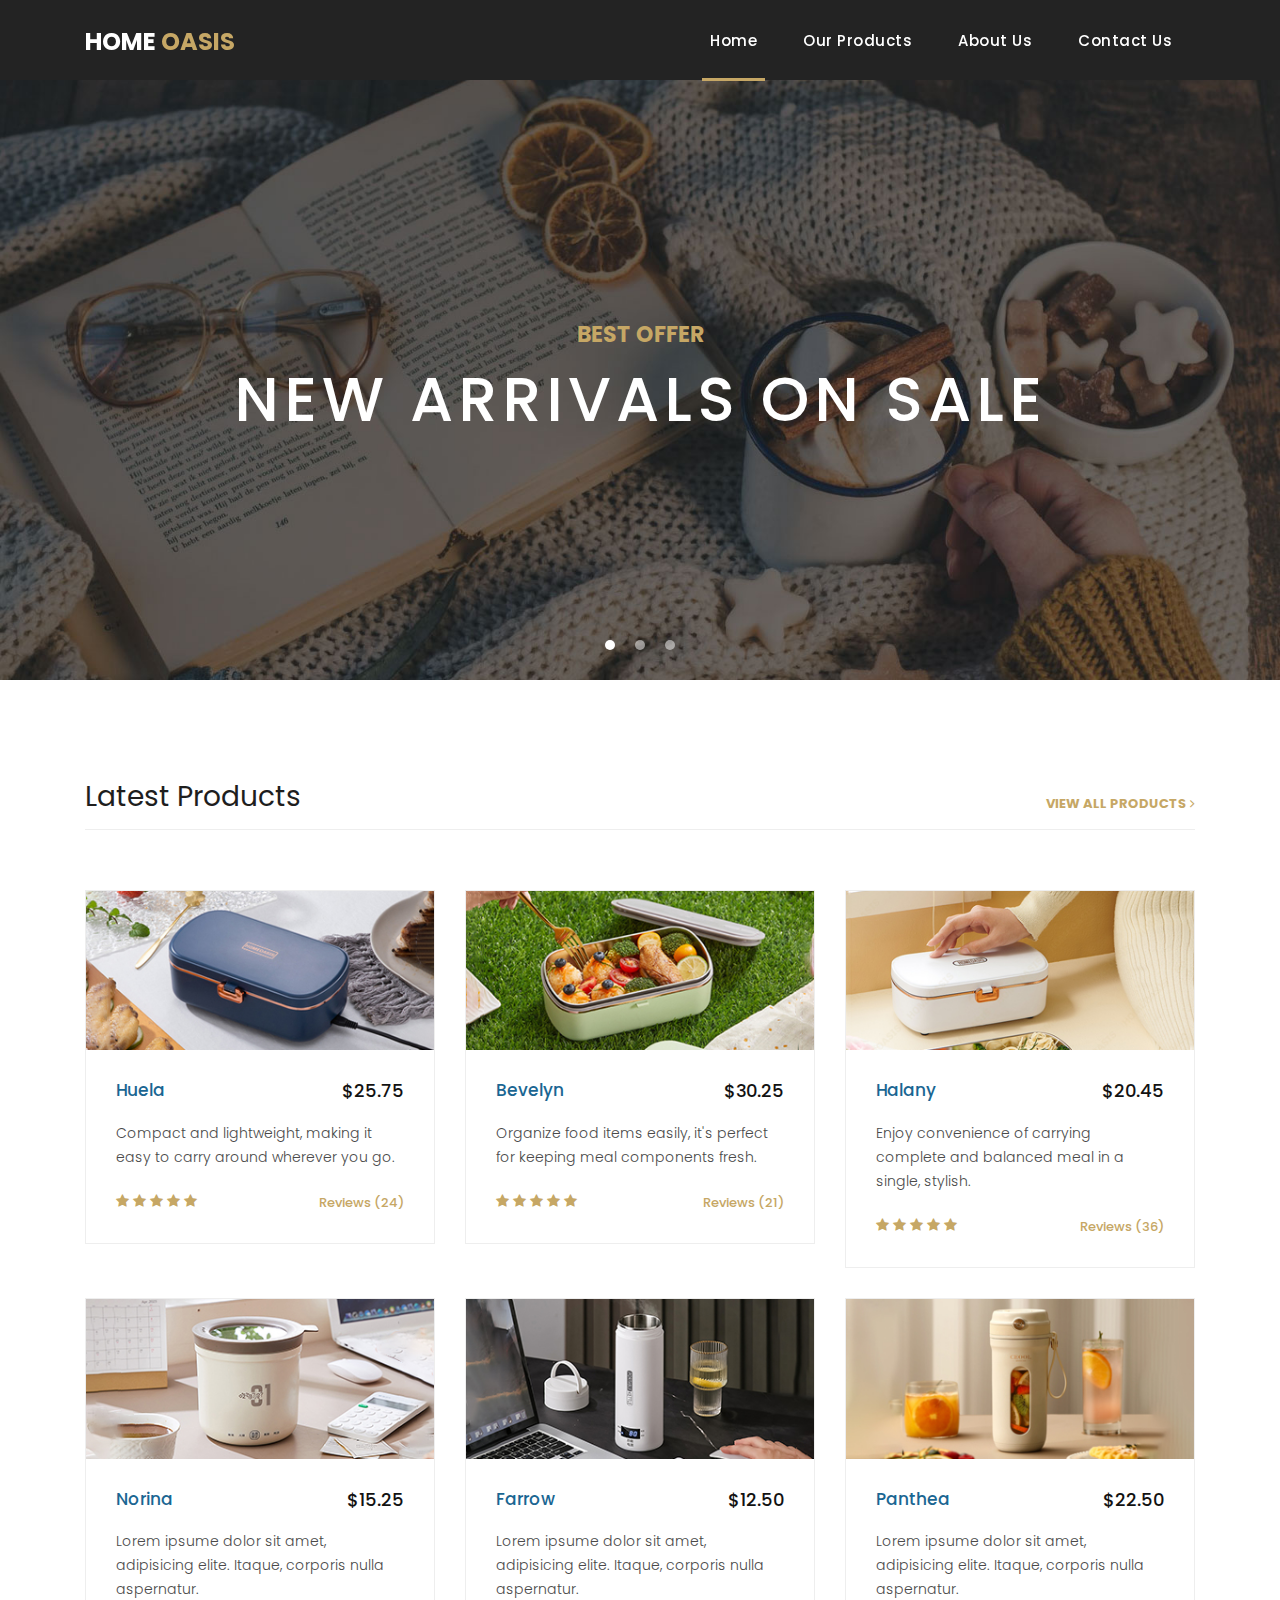
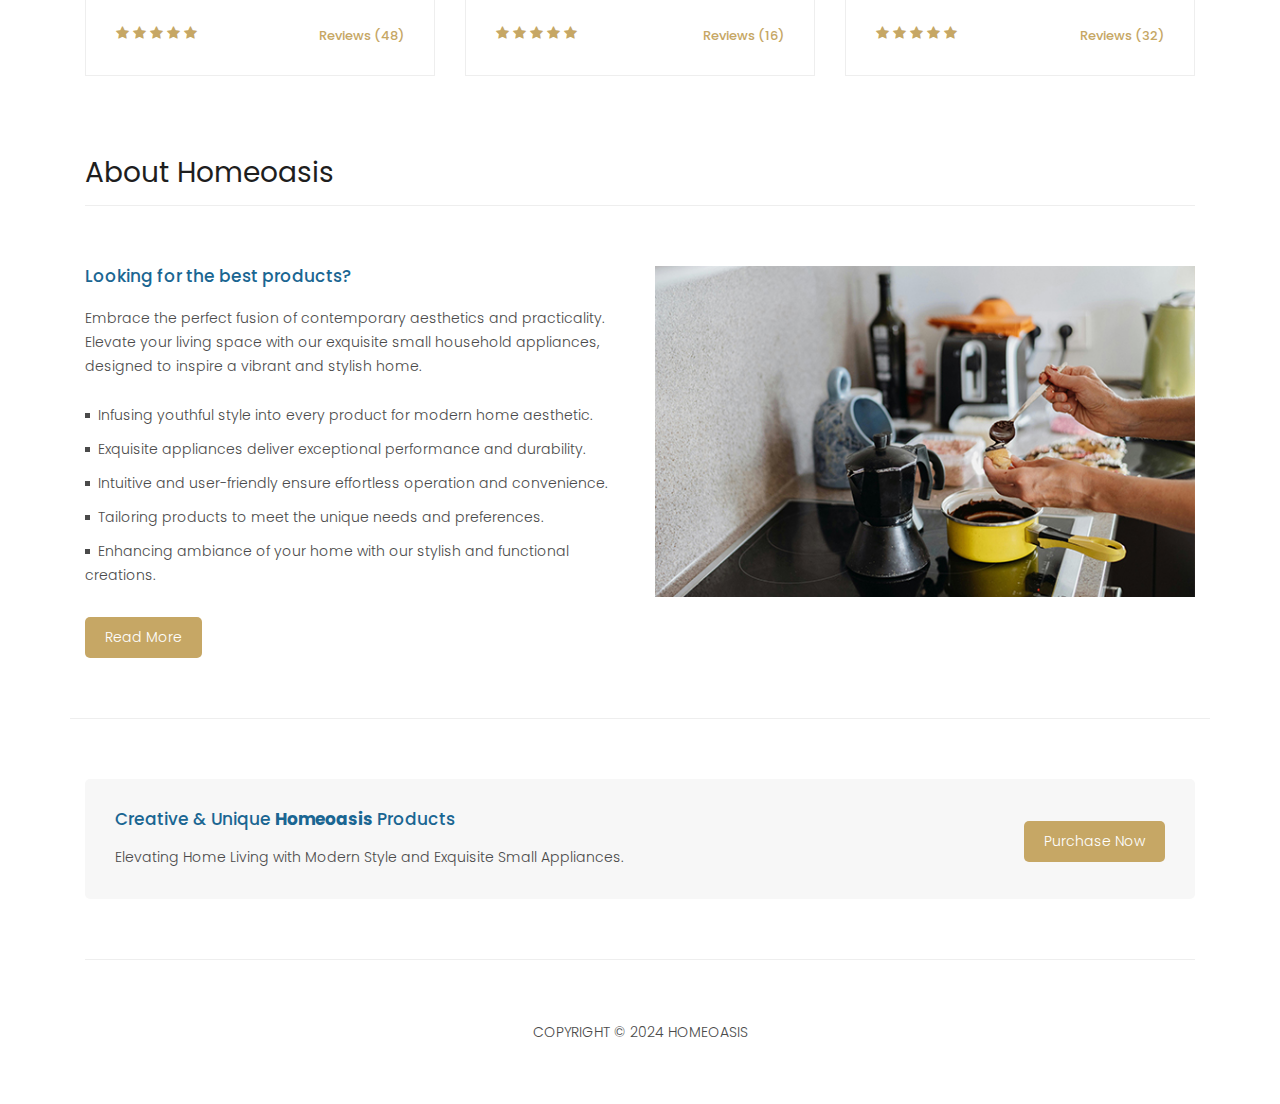
<file: index.html>
<!DOCTYPE html>
<html lang="en">

  <head>

    <meta charset="utf-8">
    <meta name="viewport" content="width=device-width, initial-scale=1, shrink-to-fit=no">
    <meta name="description" content="Homeoasis - LIFE YOUNG AESTHETIC">
    <meta name="author" content="Homeoasis Store">
    <link rel="shortcut icon" type="image/x-icon" href="assets/images/favicon.ico">
    <link rel="bookmark" type="image/x-icon" href="assets/images/favicon.ico">
    <link href="https://fonts.googleapis.com/css?family=Poppins:100,200,300,400,500,600,700,800,900&display=swap" rel="stylesheet">

    <title>Homeoasis - LIFE YOUNG AESTHETIC</title>

    <!-- Bootstrap core CSS -->
    <link href="vendor/bootstrap/css/bootstrap.min.css" rel="stylesheet">

    <!-- Additional CSS Files -->
    <link rel="stylesheet" href="assets/css/fontawesome.css">
    <link rel="stylesheet" href="assets/css/templatemo-sixteen.css">
    <link rel="stylesheet" href="assets/css/owl.css">

  </head>

  <body>

    <!-- ***** Preloader Start ***** -->
    <div id="preloader">
        <div class="jumper">
            <div></div>
            <div></div>
            <div></div>
        </div>
    </div>  
    <!-- ***** Preloader End ***** -->

    <!-- Header -->
    <header class="">
      <nav class="navbar navbar-expand-lg">
        <div class="container">
          <a class="navbar-brand" href="index.html"><h2>HOME <em>OASIS</em></h2></a>
          <button class="navbar-toggler" type="button" data-toggle="collapse" data-target="#navbarResponsive" aria-controls="navbarResponsive" aria-expanded="false" aria-label="Toggle navigation">
            <span class="navbar-toggler-icon"></span>
          </button>
          <div class="collapse navbar-collapse" id="navbarResponsive">
            <ul class="navbar-nav ml-auto">
              <li class="nav-item active">
                <a class="nav-link" href="index.html">Home
                  <span class="sr-only">(current)</span>
                </a>
              </li> 
              <li class="nav-item">
                <a class="nav-link" href="products.html">Our Products</a>
              </li>
              <li class="nav-item">
                <a class="nav-link" href="about.html">About Us</a>
              </li>
              <li class="nav-item">
                <a class="nav-link" href="contact.html">Contact Us</a>
              </li>
            </ul>
          </div>
        </div>
      </nav>
    </header>

    <!-- Page Content -->
    <!-- Banner Starts Here -->
    <div class="banner header-text">
      <div class="owl-banner owl-carousel">
        <div class="banner-item-01">
          <div class="text-content">
            <h4>Best Offer</h4>
            <h2>New Arrivals On Sale</h2>
          </div>
        </div>
        <div class="banner-item-02">
          <div class="text-content">
            <h4>Flash Deals</h4>
            <h2>Get your best products</h2>
          </div>
        </div>
        <div class="banner-item-03">
          <div class="text-content">
            <h4>Last Minute</h4>
            <h2>Grab last minute deals</h2>
          </div>
        </div>
      </div>
    </div>
    <!-- Banner Ends Here -->

    <div class="latest-products">
      <div class="container">
        <div class="row">
          <div class="col-md-12">
            <div class="section-heading">
              <h2>Latest Products</h2>
              <a href="products.html">view all products <i class="fa fa-angle-right"></i></a>
            </div>
          </div>
          <div class="col-md-4">
            <div class="product-item">
              <a href="#"><img src="assets/images/product_01.jpg" alt=""></a>
              <div class="down-content">
                <a href="#"><h4>Huela</h4></a>
                <h6>$25.75</h6>
                <p>Compact and lightweight, making it easy to carry around wherever you go.</p>
                <ul class="stars">
                  <li><i class="fa fa-star"></i></li>
                  <li><i class="fa fa-star"></i></li>
                  <li><i class="fa fa-star"></i></li>
                  <li><i class="fa fa-star"></i></li>
                  <li><i class="fa fa-star"></i></li>
                </ul>
                <span>Reviews (24)</span>
              </div>
            </div>
          </div>
          <div class="col-md-4">
            <div class="product-item">
              <a href="#"><img src="assets/images/product_02.jpg" alt=""></a>
              <div class="down-content">
                <a href="#"><h4>Bevelyn</h4></a>
                <h6>$30.25</h6>
                <p>Organize food items easily, it's perfect for keeping meal components fresh.</p>
                <ul class="stars">
                  <li><i class="fa fa-star"></i></li>
                  <li><i class="fa fa-star"></i></li>
                  <li><i class="fa fa-star"></i></li>
                  <li><i class="fa fa-star"></i></li>
                  <li><i class="fa fa-star"></i></li>
                </ul>
                <span>Reviews (21)</span>
              </div>
            </div>
          </div>
          <div class="col-md-4">
            <div class="product-item">
              <a href="#"><img src="assets/images/product_03.jpg" alt=""></a>
              <div class="down-content">
                <a href="#"><h4>Halany</h4></a>
                <h6>$20.45</h6>
                <p>Enjoy convenience of carrying complete and balanced meal in a single, stylish.</p>
                <ul class="stars">
                  <li><i class="fa fa-star"></i></li>
                  <li><i class="fa fa-star"></i></li>
                  <li><i class="fa fa-star"></i></li>
                  <li><i class="fa fa-star"></i></li>
                  <li><i class="fa fa-star"></i></li>
                </ul>
                <span>Reviews (36)</span>
              </div>
            </div>
          </div>
          <div class="col-md-4">
            <div class="product-item">
              <a href="#"><img src="assets/images/product_04.jpg" alt=""></a>
              <div class="down-content">
                <a href="#"><h4>Norina</h4></a>
                <h6>$15.25</h6>
                <p>Lorem ipsume dolor sit amet, adipisicing elite. Itaque, corporis nulla aspernatur.</p>
                <ul class="stars">
                  <li><i class="fa fa-star"></i></li>
                  <li><i class="fa fa-star"></i></li>
                  <li><i class="fa fa-star"></i></li>
                  <li><i class="fa fa-star"></i></li>
                  <li><i class="fa fa-star"></i></li>
                </ul>
                <span>Reviews (48)</span>
              </div>
            </div>
          </div>
          <div class="col-md-4">
            <div class="product-item">
              <a href="#"><img src="assets/images/product_05.jpg" alt=""></a>
              <div class="down-content">
                <a href="#"><h4>Farrow</h4></a>
                <h6>$12.50</h6>
                <p>Lorem ipsume dolor sit amet, adipisicing elite. Itaque, corporis nulla aspernatur.</p>
                <ul class="stars">
                  <li><i class="fa fa-star"></i></li>
                  <li><i class="fa fa-star"></i></li>
                  <li><i class="fa fa-star"></i></li>
                  <li><i class="fa fa-star"></i></li>
                  <li><i class="fa fa-star"></i></li>
                </ul>
                <span>Reviews (16)</span>
              </div>
            </div>
          </div>
          <div class="col-md-4">
            <div class="product-item">
              <a href="#"><img src="assets/images/product_06.jpg" alt=""></a>
              <div class="down-content">
                <a href="#"><h4>Panthea</h4></a>
                <h6>$22.50</h6>
                <p>Lorem ipsume dolor sit amet, adipisicing elite. Itaque, corporis nulla aspernatur.</p>
                <ul class="stars">
                  <li><i class="fa fa-star"></i></li>
                  <li><i class="fa fa-star"></i></li>
                  <li><i class="fa fa-star"></i></li>
                  <li><i class="fa fa-star"></i></li>
                  <li><i class="fa fa-star"></i></li>
                </ul>
                <span>Reviews (32)</span>
              </div>
            </div>
          </div>
        </div>
      </div>
    </div>

    <div class="best-features">
      <div class="container">
        <div class="row">
          <div class="col-md-12">
            <div class="section-heading">
              <h2>About Homeoasis</h2>
            </div>
          </div>
          <div class="col-md-6">
            <div class="left-content">
              <h4>Looking for the best products?</h4>
              <p>Embrace the perfect fusion of contemporary aesthetics and practicality. Elevate your living space with our exquisite small household appliances, designed to inspire a vibrant and stylish home.</p>
              <ul class="featured-list">
                <li><a href="#">Infusing youthful style into every product for modern home aesthetic.</a></li>
                <li><a href="#">Exquisite appliances deliver exceptional performance and durability.</a></li>
                <li><a href="#">Intuitive and user-friendly ensure effortless operation and convenience.</a></li>
                <li><a href="#">Tailoring products to meet the unique needs and preferences.</a></li>
                <li><a href="#">Enhancing ambiance of your home with our stylish and functional creations.</a></li>
              </ul>
              <a href="about.html" class="filled-button">Read More</a>
            </div>
          </div>
          <div class="col-md-6">
            <div class="right-image">
              <img src="assets/images/feature-image.jpg" alt="">
            </div>
          </div>
        </div>
      </div>
    </div>


    <div class="call-to-action">
      <div class="container">
        <div class="row">
          <div class="col-md-12">
            <div class="inner-content">
              <div class="row">
                <div class="col-md-8">
                  <h4>Creative &amp; Unique <em>Homeoasis</em> Products</h4>
                  <p>Elevating Home Living with Modern Style and Exquisite Small Appliances.</p>
                </div>
                <div class="col-md-4">
                  <a href="#" class="filled-button">Purchase Now</a>
                </div>
              </div>
            </div>
          </div>
        </div>
      </div>
    </div>

    
    <footer>
      <div class="container">
        <div class="row">
          <div class="col-md-12">
            <div class="inner-content">
              <p>Copyright &copy; 2024 Homeoasis</p>
            </div>
          </div>
        </div>
      </div>
    </footer>


    <!-- Bootstrap core JavaScript -->
    <script src="vendor/jquery/jquery.min.js"></script>
    <script src="vendor/bootstrap/js/bootstrap.bundle.min.js"></script>


    <!-- Additional Scripts -->
    <script src="assets/js/custom.js"></script>
    <script src="assets/js/owl.js"></script>
    <script src="assets/js/slick.js"></script>
    <script src="assets/js/isotope.js"></script>
    <script src="assets/js/accordions.js"></script>


    <script language = "text/Javascript"> 
      cleared[0] = cleared[1] = cleared[2] = 0; //set a cleared flag for each field
      function clearField(t){                   //declaring the array outside of the
      if(! cleared[t.id]){                      // function makes it static and global
          cleared[t.id] = 1;  // you could use true and false, but that's more typing
          t.value='';         // with more chance of typos
          t.style.color='#fff';
          }
      }
    </script>


  </body>

</html>
</file>
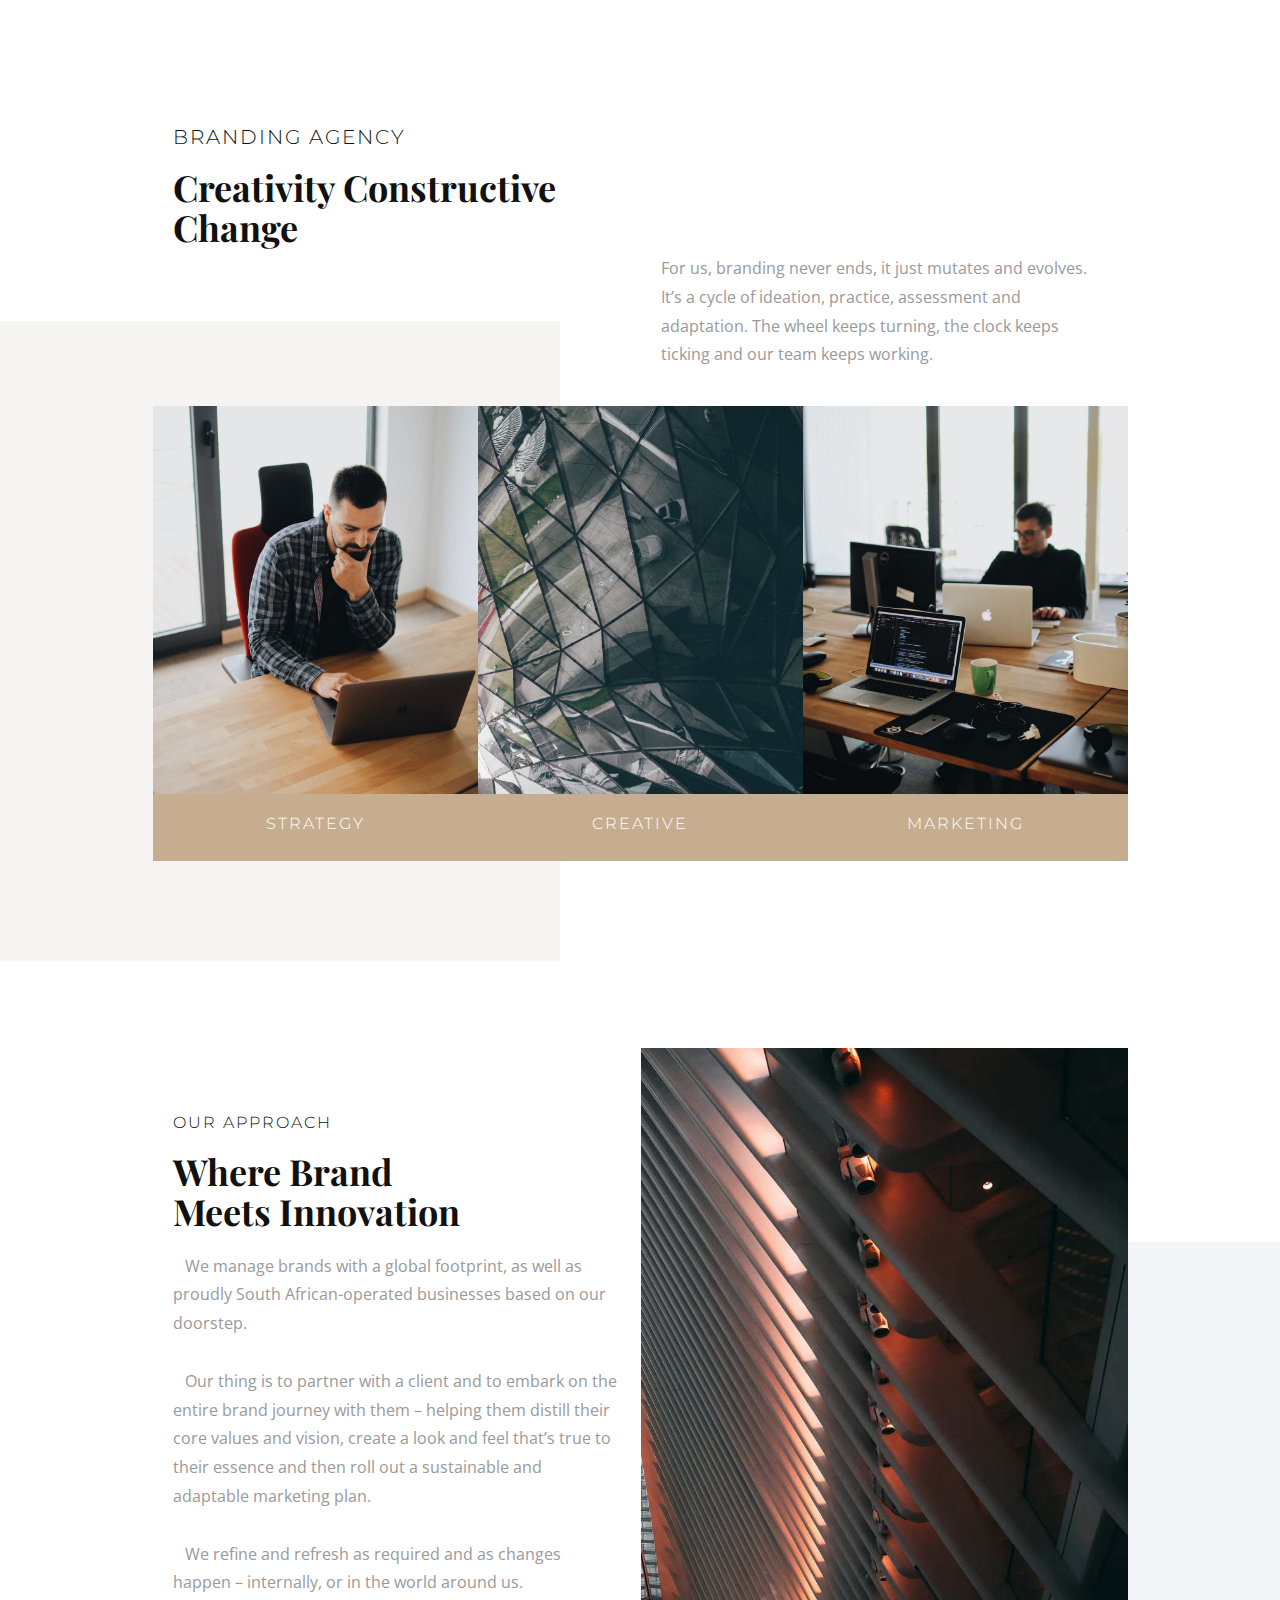
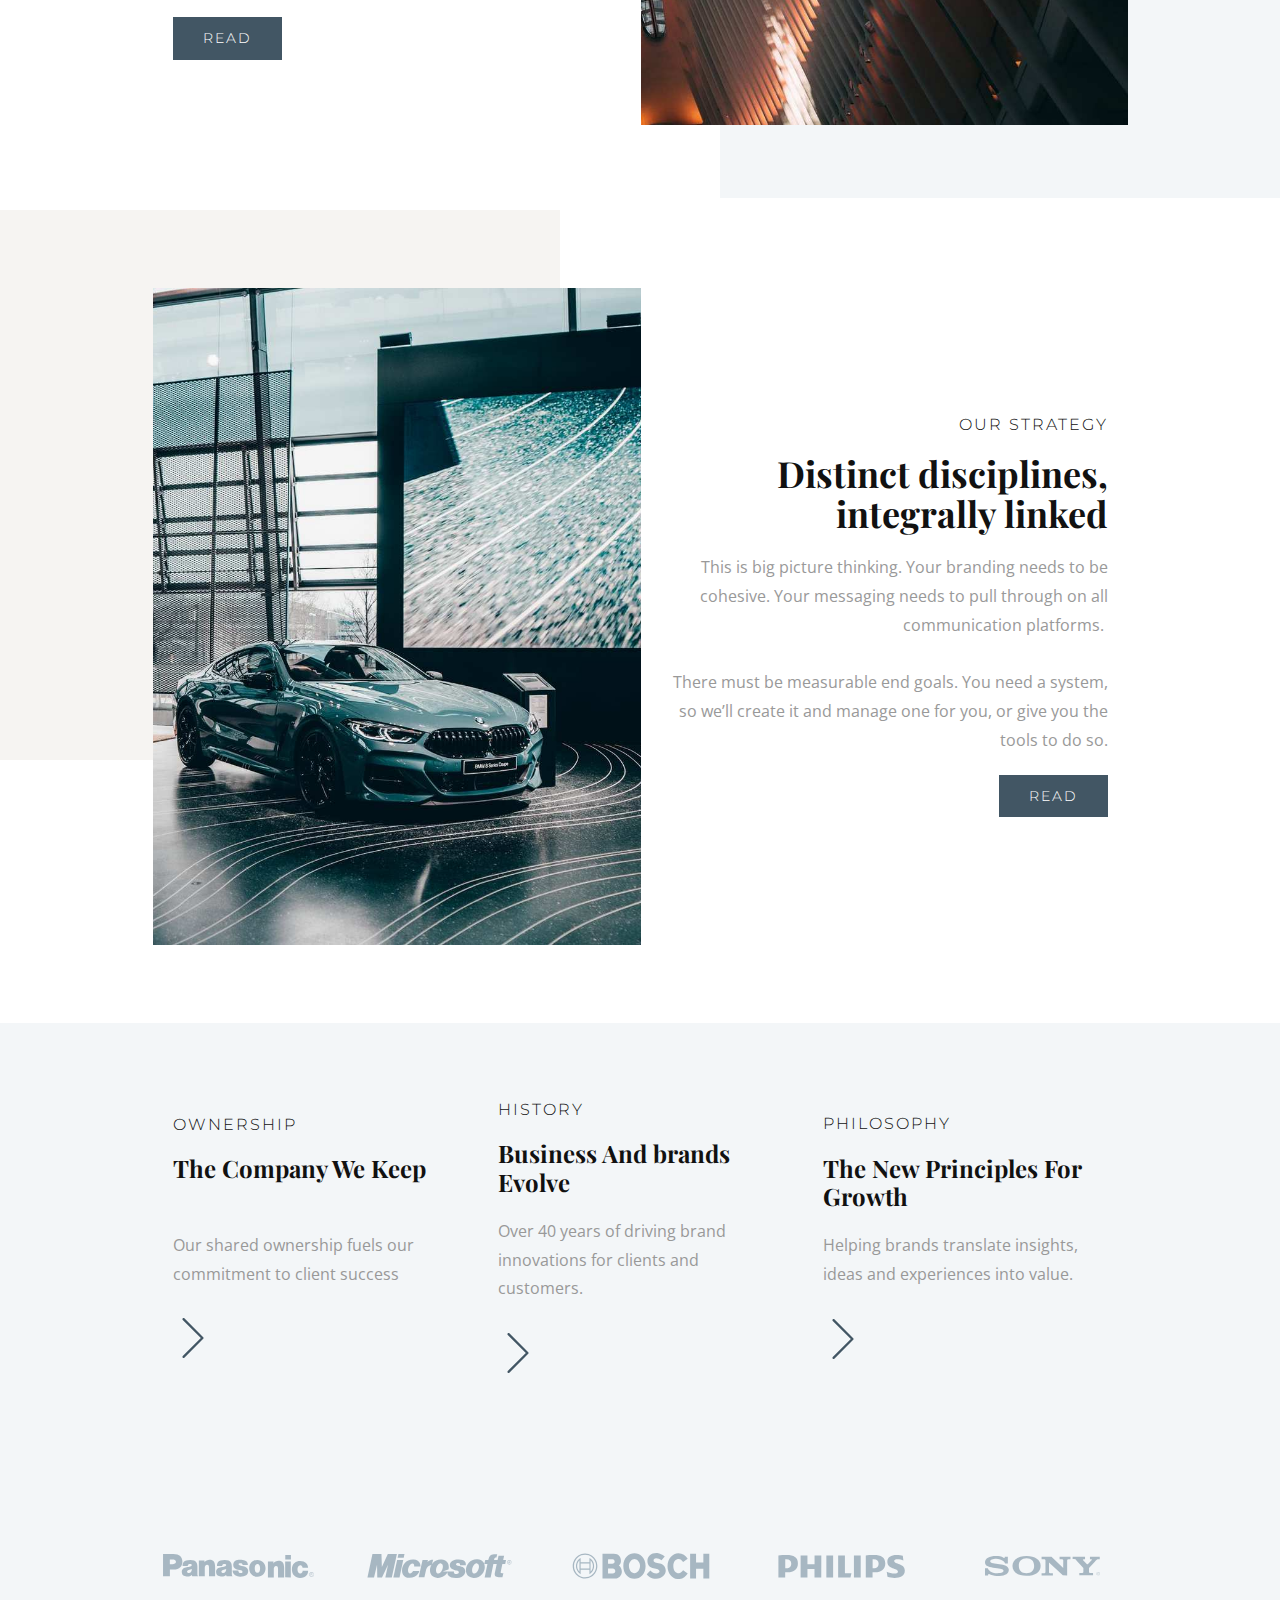
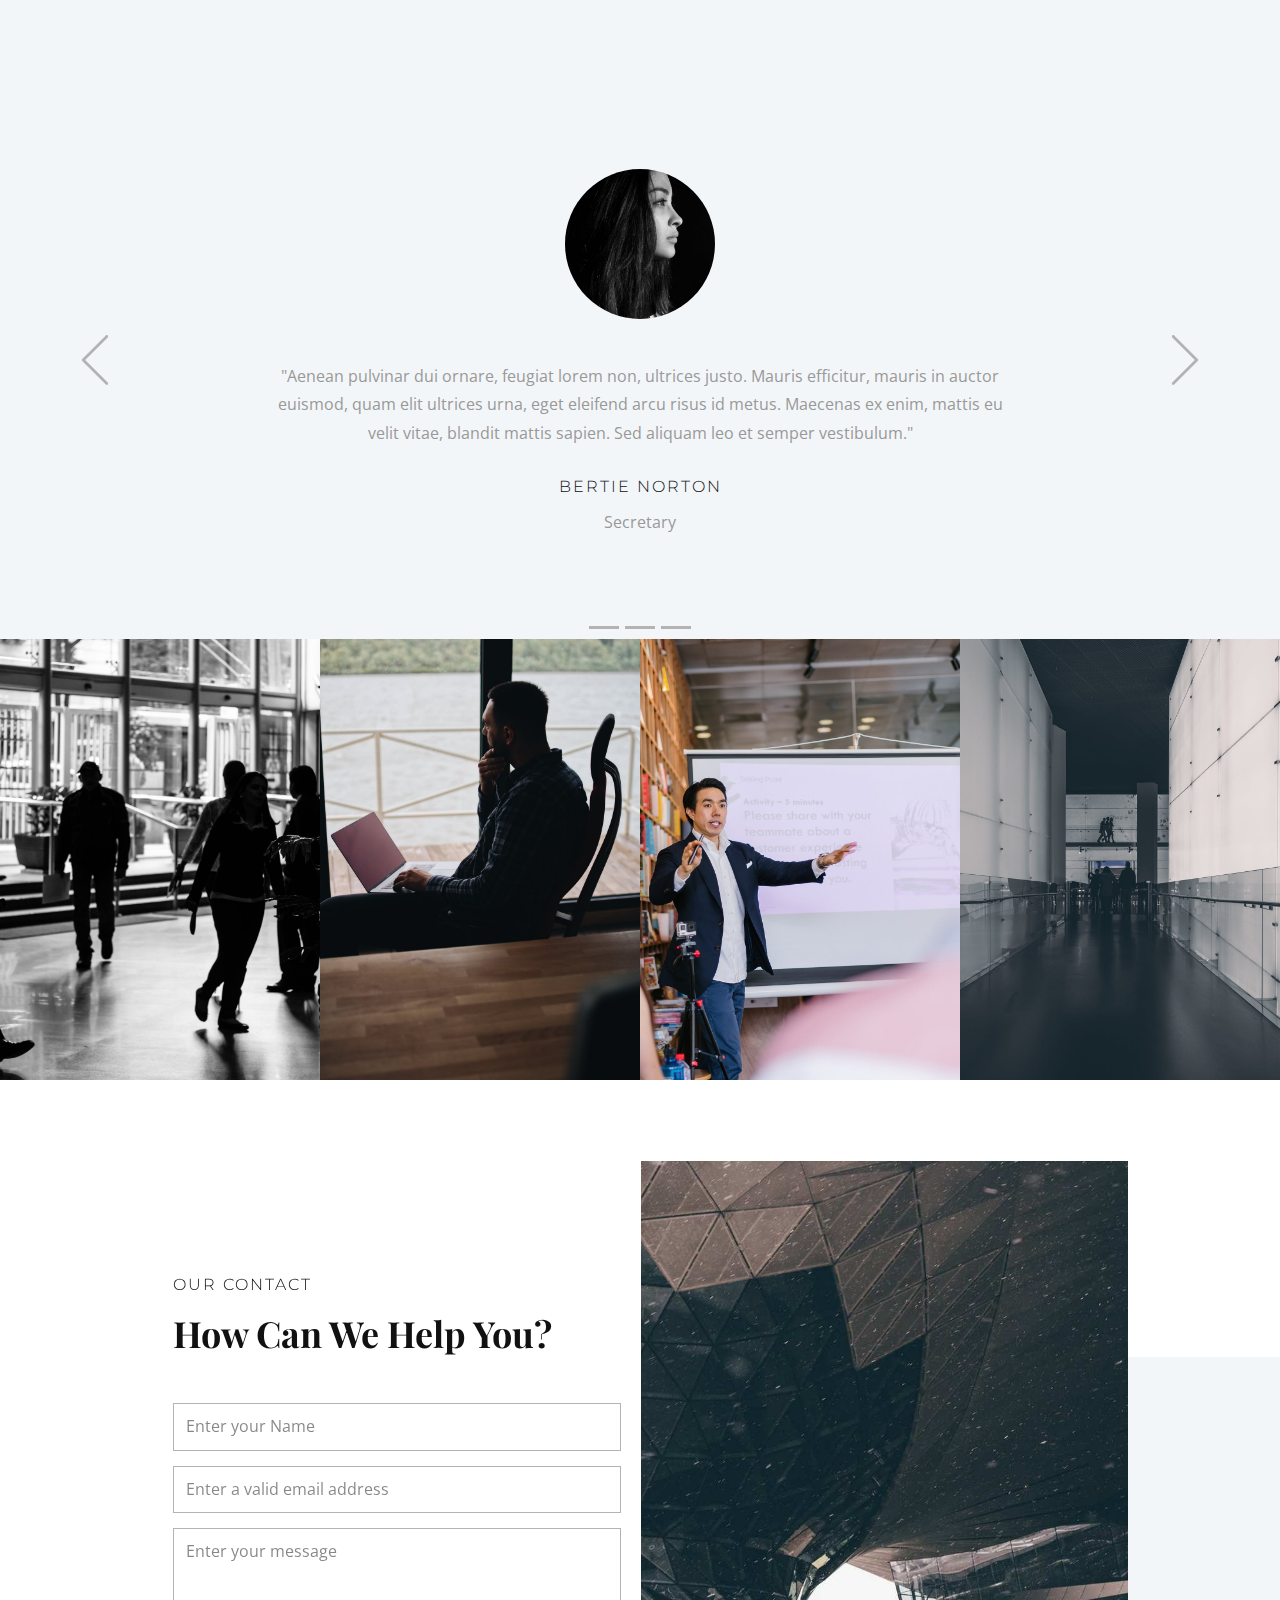
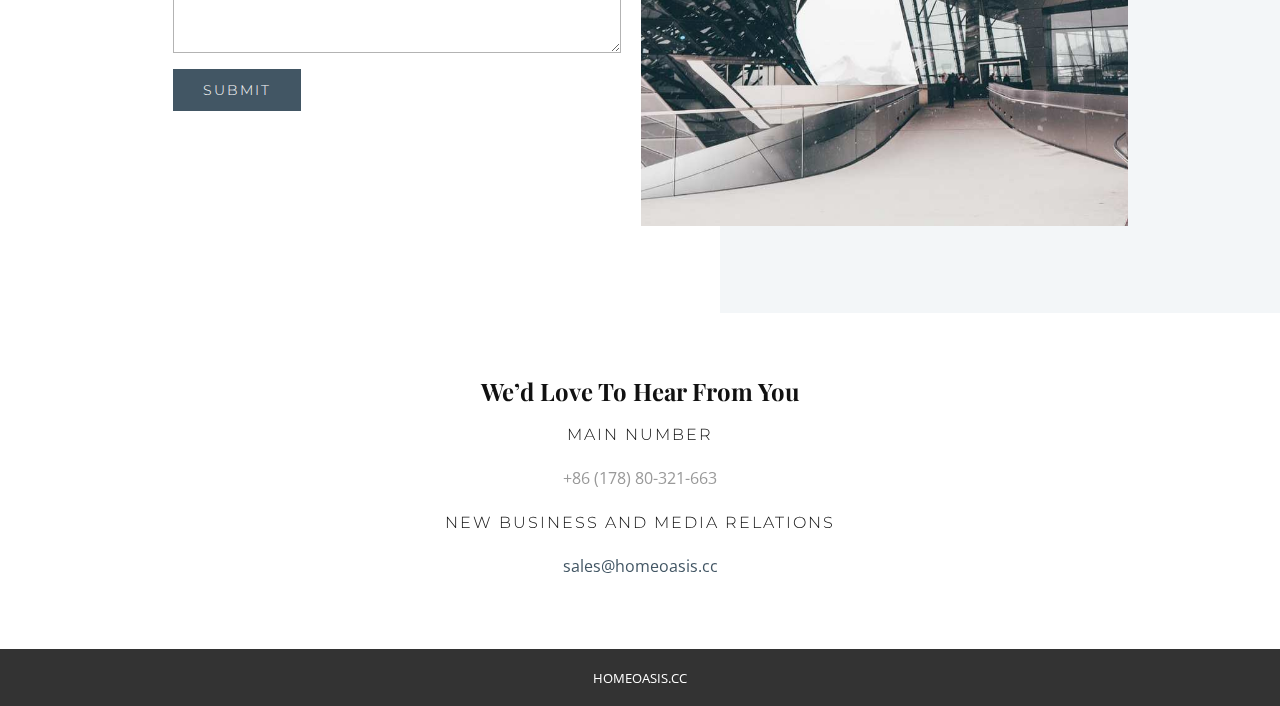
<file: public/index.html>
<!DOCTYPE html>
<html style="font-size: 16px;">
  <head>
    <meta name="viewport" content="width=device-width, initial-scale=1.0">
    <meta charset="utf-8">
    <meta name="keywords" content="Branding Agency, Creativity Constructive Change, Where BrandMeets Innovation, Distinct disciplines, integrally linked, How Can We Help You?">
    <meta name="description" content="">
    <meta name="page_type" content="np-template-header-footer-from-plugin">
    <title>Homeoasis - Life Young  Aesthetic</title>
    <link rel="stylesheet" href="nicepage.css" media="screen">
<link rel="stylesheet" href="Home.css" media="screen">
    <script class="u-script" type="text/javascript" src="jquery.js" defer=""></script>
    <script class="u-script" type="text/javascript" src="nicepage.js" defer=""></script>
    <meta name="generator" content="Nicepage 3.10.2">

    <link id="u-theme-google-font" rel="stylesheet" href="https://fonts.googleapis.com/css?family=Roboto:100,100i,300,300i,400,400i,500,500i,700,700i,900,900i|Open+Sans:300,300i,400,400i,600,600i,700,700i,800,800i">
    <link id="u-page-google-font" rel="stylesheet" href="https://fonts.googleapis.com/css?family=Montserrat:100,100i,200,200i,300,300i,400,400i,500,500i,600,600i,700,700i,800,800i,900,900i|Playfair+Display:400,400i,500,500i,600,600i,700,700i,800,800i,900,900i">

    <script type="application/ld+json">{
		"@context": "http://schema.org",
		"@type": "Organization",
		"name": "",
		"url": "index.html"
}</script>
    <meta property="og:title" content="Home">
    <meta property="og:type" content="website">
    <meta name="theme-color" content="#425664">
    <link rel="canonical" href="index.html">
    <meta property="og:url" content="index.html">
  </head>
  <body data-home-page="Home.html" data-home-page-title="Home" class="u-body"> 
    <section class="u-clearfix u-section-1" id="sec-1820">
      <div class="u-palette-3-base u-shape u-shape-rectangle u-shape-1"></div>
      <div class="u-clearfix u-expanded-width-md u-layout-wrap u-layout-wrap-1">
        <div class="u-layout">
          <div class="u-layout-col">
            <div class="u-size-30">
              <div class="u-layout-row">
                <div class="u-container-style u-layout-cell u-left-cell u-size-30 u-layout-cell-1">
                  <div class="u-container-layout u-valign-top-md u-valign-top-sm u-valign-top-xs u-container-layout-1">
                    <h2 class="u-heading-font u-subtitle u-text u-text-1">Branding Agency</h2>
                    <h1 class="u-heading-font u-text u-title u-text-2">Creativity Constructive Change</h1>
                  </div>
                </div>
                <div class="u-container-style u-layout-cell u-right-cell u-size-30 u-layout-cell-2">
                  <div class="u-container-layout u-valign-middle-sm u-container-layout-2">
                    <p class="u-text u-text-3">For us, branding never ends, it just mutates and evolves. It’s a cycle of ideation, practice, assessment and adaptation. The wheel keeps turning, the clock keeps ticking and our team keeps working.</p>
                  </div>
                </div>
              </div>
            </div>
            <div class="u-size-30">
              <div class="u-layout-row">
                <div class="u-container-style u-layout-cell u-left-cell u-palette-2-base u-size-20 u-layout-cell-3">
                  <div class="u-container-layout u-container-layout-3">
                    <img class="u-expanded-width u-image u-image-1" src="images/pexelsphoto2102415.jpeg">
                    <h5 class="u-align-center u-text u-text-4">strategy</h5>
                  </div>
                </div>
                <div class="u-container-style u-layout-cell u-palette-2-base u-size-20 u-layout-cell-4">
                  <div class="u-container-layout u-container-layout-4">
                    <img class="u-expanded-width u-image u-image-2" src="images/pexelsphoto2127019.jpeg">
                    <h5 class="u-align-center u-text u-text-5">creative</h5>
                  </div>
                </div>
                <div class="u-container-style u-layout-cell u-palette-2-base u-right-cell u-size-20 u-layout-cell-5">
                  <div class="u-container-layout u-container-layout-5">
                    <img class="u-expanded-width u-image u-image-3" src="images/pexelsphoto2102416.jpeg">
                    <h5 class="u-align-center u-text u-text-6">marketing</h5>
                  </div>
                </div>
              </div>
            </div>
          </div>
        </div>
      </div>
    </section>
    <section class="u-clearfix u-section-2" id="sec-740c">
      <div class="u-palette-1-light-3 u-shape u-shape-rectangle u-shape-1"></div>
      <div class="u-clearfix u-expanded-width-md u-expanded-width-sm u-expanded-width-xs u-layout-wrap u-layout-wrap-1">
        <div class="u-gutter-0 u-layout">
          <div class="u-layout-row">
            <div class="u-container-style u-layout-cell u-left-cell u-size-30 u-layout-cell-1">
              <div class="u-container-layout u-valign-middle u-container-layout-1">
                <h5 class="u-text u-text-1">Our&nbsp;Approach</h5>
                <h2 class="u-text u-text-2">Where Brand<br>Meets Innovation
                </h2>
                <p class="u-text u-text-3">&nbsp; &nbsp;We manage brands with a global footprint, as well as proudly South African-operated businesses based on our doorstep.&nbsp;<br>
                  <br>&nbsp; &nbsp;Our thing is to partner with a client and to embark on the entire
                                    brand journey with them – helping them distill their core values and vision, create a look and feel that’s true to their essence and then roll out a sustainable and adaptable marketing plan.&nbsp;<br>
                  <br>&nbsp; &nbsp;We
                                    refine and refresh as required and as changes happen – internally, or in the world around us.
                </p>
                <a href="#" class="u-btn u-button-style u-btn-1">Read</a>
              </div>
            </div>
            <div class="u-container-style u-image u-layout-cell u-right-cell u-size-30 u-image-1">
              <div class="u-container-layout u-container-layout-2"></div>
            </div>
          </div>
        </div>
      </div>
    </section>
    <section class="u-clearfix u-section-3" id="carousel_596c">
      <div class="u-palette-3-base u-shape u-shape-rectangle u-shape-1"></div>
      <div class="u-clearfix u-expanded-width-md u-expanded-width-sm u-expanded-width-xs u-layout-wrap u-layout-wrap-1">
        <div class="u-gutter-0 u-layout">
          <div class="u-layout-row">
            <div class="u-container-style u-image u-layout-cell u-right-cell u-size-30 u-image-1">
              <div class="u-container-layout u-container-layout-1"></div>
            </div>
            <div class="u-align-right u-container-style u-layout-cell u-left-cell u-size-30 u-layout-cell-2">
              <div class="u-container-layout u-valign-middle u-container-layout-2">
                <h5 class="u-text u-text-1">Our strategy</h5>
                <h2 class="u-text u-text-2">Distinct disciplines, integrally linked</h2>
                <p class="u-text u-text-3">&nbsp; &nbsp;This is big picture thinking. Your branding needs to be cohesive. Your messaging needs to pull through on all communication platforms.&nbsp;<br>
                  <br>&nbsp; &nbsp;There must be measurable end goals. You need
                                    a system, so we’ll create it and manage one for you, or give you the tools to do so.
                </p>
                <a href="#" class="u-btn u-button-style u-btn-1">Read</a>
              </div>
            </div>
          </div>
        </div>
      </div>
    </section>
    <section class="u-clearfix u-palette-1-light-3 u-section-4" id="sec-934b">
      <div class="u-clearfix u-sheet u-sheet-1">
        <div class="u-clearfix u-layout-wrap u-layout-wrap-1">
          <div class="u-layout">
            <div class="u-layout-row">
              <div class="u-container-style u-layout-cell u-left-cell u-size-20 u-layout-cell-1">
                <div class="u-container-layout u-valign-middle-sm u-valign-middle-xl u-valign-middle-xs u-container-layout-1">
                  <h5 class="u-text u-text-1">Ownership</h5>
                  <h3 class="u-text u-text-2">The Company We Keep</h3>
                  <p class="u-text u-text-3">Our shared ownership fuels our commitment to client success</p><span class="u-icon u-icon-circle u-text-palette-1-base u-icon-1"><svg class="u-svg-link" preserveAspectRatio="xMidYMin slice" viewBox="0 0 477.175 477.175" style=""><use xmlns:xlink="http://www.w3.org/1999/xlink" xlink:href="#svg-3347"></use></svg><svg xmlns="http://www.w3.org/2000/svg" xmlns:xlink="http://www.w3.org/1999/xlink" version="1.1" id="svg-3347" x="0px" y="0px" viewBox="0 0 477.175 477.175" style="enable-background:new 0 0 477.175 477.175;" xml:space="preserve" class="u-svg-content"><g><path d="M360.731,229.075l-225.1-225.1c-5.3-5.3-13.8-5.3-19.1,0s-5.3,13.8,0,19.1l215.5,215.5l-215.5,215.5   c-5.3,5.3-5.3,13.8,0,19.1c2.6,2.6,6.1,4,9.5,4c3.4,0,6.9-1.3,9.5-4l225.1-225.1C365.931,242.875,365.931,234.275,360.731,229.075z   "></path>
</g><g></g><g></g><g></g><g></g><g></g><g></g><g></g><g></g><g></g><g></g><g></g><g></g><g></g><g></g><g></g></svg></span>
                </div>
              </div>
              <div class="u-container-style u-layout-cell u-size-20 u-layout-cell-2">
                <div class="u-container-layout u-valign-middle-lg u-valign-middle-sm u-valign-middle-xl u-valign-middle-xs u-container-layout-2">
                  <h5 class="u-text u-text-4">history</h5>
                  <h3 class="u-text u-text-5">Business And brands Evolve</h3>
                  <p class="u-text u-text-6">Over 40 years of driving brand innovations for clients and customers.</p><span class="u-icon u-icon-circle u-text-palette-1-base u-icon-2"><svg class="u-svg-link" preserveAspectRatio="xMidYMin slice" viewBox="0 0 477.175 477.175" style=""><use xmlns:xlink="http://www.w3.org/1999/xlink" xlink:href="#svg-cbfc"></use></svg><svg xmlns="http://www.w3.org/2000/svg" xmlns:xlink="http://www.w3.org/1999/xlink" version="1.1" id="svg-cbfc" x="0px" y="0px" viewBox="0 0 477.175 477.175" style="enable-background:new 0 0 477.175 477.175;" xml:space="preserve" class="u-svg-content"><g><path d="M360.731,229.075l-225.1-225.1c-5.3-5.3-13.8-5.3-19.1,0s-5.3,13.8,0,19.1l215.5,215.5l-215.5,215.5   c-5.3,5.3-5.3,13.8,0,19.1c2.6,2.6,6.1,4,9.5,4c3.4,0,6.9-1.3,9.5-4l225.1-225.1C365.931,242.875,365.931,234.275,360.731,229.075z   "></path>
</g><g></g><g></g><g></g><g></g><g></g><g></g><g></g><g></g><g></g><g></g><g></g><g></g><g></g><g></g><g></g></svg></span>
                </div>
              </div>
              <div class="u-container-style u-layout-cell u-right-cell u-size-20 u-layout-cell-3">
                <div class="u-container-layout u-valign-middle u-container-layout-3">
                  <h5 class="u-text u-text-7">philosophy</h5>
                  <h3 class="u-text u-text-8">The New Principles For Growth</h3>
                  <p class="u-text u-text-9">Helping brands translate insights, ideas and experiences into value.</p><span class="u-icon u-icon-circle u-text-palette-1-base u-icon-3"><svg class="u-svg-link" preserveAspectRatio="xMidYMin slice" viewBox="0 0 477.175 477.175" style=""><use xmlns:xlink="http://www.w3.org/1999/xlink" xlink:href="#svg-73aa"></use></svg><svg xmlns="http://www.w3.org/2000/svg" xmlns:xlink="http://www.w3.org/1999/xlink" version="1.1" id="svg-73aa" x="0px" y="0px" viewBox="0 0 477.175 477.175" style="enable-background:new 0 0 477.175 477.175;" xml:space="preserve" class="u-svg-content"><g><path d="M360.731,229.075l-225.1-225.1c-5.3-5.3-13.8-5.3-19.1,0s-5.3,13.8,0,19.1l215.5,215.5l-215.5,215.5   c-5.3,5.3-5.3,13.8,0,19.1c2.6,2.6,6.1,4,9.5,4c3.4,0,6.9-1.3,9.5-4l225.1-225.1C365.931,242.875,365.931,234.275,360.731,229.075z   "></path>
</g><g></g><g></g><g></g><g></g><g></g><g></g><g></g><g></g><g></g><g></g><g></g><g></g><g></g><g></g><g></g></svg></span>
                </div>
              </div>
            </div>
          </div>
        </div>
      </div>
    </section>
    <section class="u-clearfix u-palette-1-light-3 u-section-5" id="sec-18d2">
      <div class="u-clearfix u-sheet u-sheet-1">
        <div class="u-clearfix u-gutter-30 u-layout-wrap u-layout-wrap-1">
          <div class="u-gutter-0 u-layout">
            <div class="u-layout-row">
              <div class="u-container-style u-layout-cell u-left-cell u-size-12 u-size-60-md u-layout-cell-1">
                <div class="u-container-layout u-container-layout-1" src="">
                  <img class="u-expanded-width-xs u-image u-image-contain u-opacity u-opacity-65 u-image-1" src="images/1.svg" data-image-width="300" data-image-height="46">
                </div>
              </div>
              <div class="u-align-center-md u-align-center-sm u-align-center-xl u-align-center-xs u-container-style u-layout-cell u-size-12 u-size-60-md u-layout-cell-2">
                <div class="u-container-layout u-valign-middle-md u-valign-middle-sm u-valign-middle-xl u-valign-middle-xs u-container-layout-2" src="">
                  <img class="u-image u-image-contain u-opacity u-opacity-65 u-image-2" src="images/2.svg" data-image-width="300" data-image-height="46">
                </div>
              </div>
              <div class="u-container-style u-layout-cell u-size-12 u-size-60-md u-layout-cell-3">
                <div class="u-container-layout u-container-layout-3" src="">
                  <img class="u-image u-image-contain u-opacity u-opacity-65 u-image-3" src="images/3.svg" data-image-width="300" data-image-height="55">
                </div>
              </div>
              <div class="u-container-style u-layout-cell u-size-12 u-size-60-md u-layout-cell-4">
                <div class="u-container-layout u-container-layout-4" src="">
                  <img class="u-image u-image-contain u-opacity u-opacity-65 u-image-4" src="images/4.svg" data-image-width="300" data-image-height="52">
                </div>
              </div>
              <div class="u-align-center-md u-align-center-sm u-align-center-xl u-align-center-xs u-container-style u-layout-cell u-size-12 u-size-60-md u-layout-cell-5">
                <div class="u-container-layout u-valign-middle-md u-valign-middle-sm u-valign-middle-xl u-valign-middle-xs u-container-layout-5" src="">
                  <img class="u-image u-image-contain u-opacity u-opacity-65 u-image-5" src="images/5.svg" data-image-width="300" data-image-height="50">
                </div>
              </div>
            </div>
          </div>
        </div>
      </div>
    </section>
    <section class="u-carousel u-slide u-block-3210-1" id="carousel_3614" data-interval="5000" data-u-ride="carousel">
      <ol class="u-absolute-hcenter u-carousel-indicators u-block-3210-2">
        <li data-u-target="#carousel_3614" data-u-slide-to="0" class="u-active u-grey-30"></li>
        <li data-u-target="#carousel_3614" class="u-grey-30" data-u-slide-to="1"></li>
        <li data-u-target="#carousel_3614" class="u-grey-30" data-u-slide-to="2"></li>
      </ol>
      <div class="u-carousel-inner" role="listbox">
        <div class="u-active u-carousel-item u-clearfix u-palette-1-light-3 u-section-6-1">
          <div class="u-clearfix u-sheet u-sheet-1">
            <div class="u-clearfix u-expanded-width-xs u-gutter-0 u-layout-wrap u-layout-wrap-1">
              <div class="u-layout">
                <div class="u-layout-row">
                  <div class="u-align-center-lg u-align-center-md u-align-center-xs u-container-style u-layout-cell u-left-cell u-right-cell u-size-60 u-layout-cell-1">
                    <div class="u-container-layout u-container-layout-1">
                      <div alt="" class="u-align-left u-image u-image-circle u-image-1"></div>
                      <p class="u-align-center-sm u-align-center-xl u-text u-text-1">"Aenean pulvinar dui ornare, feugiat lorem non, ultrices justo. Mauris efficitur, mauris in auctor euismod, quam elit ultrices urna, eget eleifend arcu risus id metus. Maecenas ex enim, mattis eu velit vitae, blandit
                                            mattis sapien. Sed aliquam leo et semper vestibulum."</p>
                      <h5 class="u-align-center-sm u-align-center-xl u-text u-text-2">Bertie Norton</h5>
                      <p class="u-align-center u-text u-text-3">Secretary</p>
                    </div>
                  </div>
                </div>
              </div>
            </div>
          </div>
        </div>
        <div class="u-carousel-item u-clearfix u-palette-1-light-3 u-section-6-2">
          <div class="u-clearfix u-sheet u-sheet-1">
            <div class="u-clearfix u-expanded-width-xs u-gutter-0 u-layout-wrap u-layout-wrap-1">
              <div class="u-layout">
                <div class="u-layout-row">
                  <div class="u-align-center-lg u-align-center-md u-align-center-xs u-container-style u-layout-cell u-left-cell u-right-cell u-size-60 u-layout-cell-1">
                    <div class="u-container-layout u-container-layout-1">
                      <div alt="" class="u-align-left u-image u-image-circle u-image-1"></div>
                      <p class="u-align-center-sm u-align-center-xl u-text u-text-1">"Aenean pulvinar dui ornare, feugiat lorem non, ultrices justo. Mauris efficitur, mauris in auctor euismod, quam elit ultrices urna, eget eleifend arcu risus id metus. Maecenas ex enim, mattis eu velit vitae, blandit
                                            mattis sapien. Sed aliquam leo et semper vestibulum."</p>
                      <h5 class="u-align-center-sm u-align-center-xl u-text u-text-2">mike dowson</h5>
                      <p class="u-align-center u-text u-text-3">Developer</p>
                    </div>
                  </div>
                </div>
              </div>
            </div>
          </div>
        </div>
        <div class="u-carousel-item u-clearfix u-palette-1-light-3 u-section-6-3">
          <div class="u-clearfix u-sheet u-sheet-1">
            <div class="u-clearfix u-expanded-width-xs u-gutter-0 u-layout-wrap u-layout-wrap-1">
              <div class="u-layout">
                <div class="u-layout-row">
                  <div class="u-align-center-lg u-align-center-md u-align-center-xs u-container-style u-layout-cell u-left-cell u-right-cell u-size-60 u-layout-cell-1">
                    <div class="u-container-layout u-container-layout-1">
                      <div alt="" class="u-align-left u-image u-image-circle u-image-1"></div>
                      <p class="u-align-center-sm u-align-center-xl u-text u-text-1">"Aenean pulvinar dui ornare, feugiat lorem non, ultrices justo. Mauris efficitur, mauris in auctor euismod, quam elit ultrices urna, eget eleifend arcu risus id metus. Maecenas ex enim, mattis eu velit vitae, blandit
                                            mattis sapien. Sed aliquam leo et semper vestibulum."</p>
                      <h5 class="u-align-center-sm u-align-center-xl u-text u-text-2">linda jhonson</h5>
                      <p class="u-align-center u-text u-text-3">Manager</p>
                    </div>
                  </div>
                </div>
              </div>
            </div>
          </div>
        </div>
      </div>
      <a class="u-absolute-vcenter-lg u-absolute-vcenter-sm u-absolute-vcenter-xl u-absolute-vcenter-xs u-carousel-control u-carousel-control-prev u-text-grey-30 u-block-3210-3" href="#carousel_3614" role="button" data-u-slide="prev">
        <span aria-hidden="true">
          <svg viewBox="0 0 477.175 477.175"><path d="M145.188,238.575l215.5-215.5c5.3-5.3,5.3-13.8,0-19.1s-13.8-5.3-19.1,0l-225.1,225.1c-5.3,5.3-5.3,13.8,0,19.1l225.1,225
                    c2.6,2.6,6.1,4,9.5,4s6.9-1.3,9.5-4c5.3-5.3,5.3-13.8,0-19.1L145.188,238.575z"></path></svg>
        </span>
        <span class="sr-only">Previous</span>
      </a>
      <a class="u-absolute-vcenter-lg u-absolute-vcenter-sm u-absolute-vcenter-xl u-absolute-vcenter-xs u-carousel-control u-carousel-control-next u-text-grey-30 u-block-3210-4" href="#carousel_3614" role="button" data-u-slide="next">
        <span aria-hidden="true">
          <svg viewBox="0 0 477.175 477.175"><path d="M360.731,229.075l-225.1-225.1c-5.3-5.3-13.8-5.3-19.1,0s-5.3,13.8,0,19.1l215.5,215.5l-215.5,215.5
                    c-5.3,5.3-5.3,13.8,0,19.1c2.6,2.6,6.1,4,9.5,4c3.4,0,6.9-1.3,9.5-4l225.1-225.1C365.931,242.875,365.931,234.275,360.731,229.075z"></path></svg>
        </span>
        <span class="sr-only">Next</span>
      </a>
    </section>
    <section class="u-clearfix u-section-7" id="sec-1286">
      <div class="u-clearfix u-expanded-width u-layout-wrap u-layout-wrap-1">
        <div class="u-layout">
          <div class="u-layout-row">
            <div class="u-container-style u-image u-layout-cell u-left-cell u-size-15 u-size-30-md u-image-1">
              <div class="u-container-layout u-container-layout-1"></div>
            </div>
            <div class="u-container-style u-image u-layout-cell u-size-15 u-size-30-md u-image-2">
              <div class="u-container-layout u-container-layout-2"></div>
            </div>
            <div class="u-container-style u-image u-layout-cell u-size-15 u-size-30-md u-image-3">
              <div class="u-container-layout u-container-layout-3"></div>
            </div>
            <div class="u-container-style u-image u-layout-cell u-right-cell u-size-15 u-size-30-md u-image-4">
              <div class="u-container-layout u-container-layout-4"></div>
            </div>
          </div>
        </div>
      </div>
    </section>
    <section class="u-clearfix u-section-8" id="carousel_6d9f">
      <div class="u-palette-1-light-3 u-shape u-shape-rectangle u-shape-1"></div>
      <div class="u-clearfix u-expanded-width-md u-expanded-width-sm u-expanded-width-xs u-layout-wrap u-layout-wrap-1">
        <div class="u-gutter-0 u-layout">
          <div class="u-layout-row">
            <div class="u-container-style u-layout-cell u-left-cell u-size-30 u-layout-cell-1">
              <div class="u-container-layout u-valign-middle-lg u-valign-middle-xl u-valign-middle-xs u-container-layout-1">
                <h5 class="u-text u-text-1">Our&nbsp;contact</h5>
                <h2 class="u-text u-text-2">How Can We Help You?</h2>
                <div class="u-form u-form-1">
                  <form action="#" method="POST" class="u-block-6822-13 u-clearfix u-form-spacing-15 u-form-vertical u-inner-form" source="custom"><!-- hidden inputs for siteId and pageId -->
                    <div class="u-form-group u-form-name">
                      <label for="name-2097" class="u-form-control-hidden u-label">Name</label>
                      <input type="text" placeholder="Enter your Name" id="name-2097" name="name" class="u-border-1 u-border-grey-30 u-input u-input-rectangle u-white" required="">
                    </div><!-- always visible -->
                    <div class="u-form-email u-form-group">
                      <label for="email-2097" class="u-form-control-hidden u-label">Email</label>
                      <input type="email" placeholder="Enter a valid email address" id="email-2097" name="email" class="u-border-1 u-border-grey-30 u-input u-input-rectangle u-white" required="">
                    </div>
                    <div class="u-form-group u-form-message">
                      <label for="message-2097" class="u-form-control-hidden u-label">Message</label>
                      <textarea placeholder="Enter your message" rows="4" cols="50" id="message-2097" name="message" class="u-border-1 u-border-grey-30 u-input u-input-rectangle u-white" required=""></textarea>
                    </div>
                    <div class="u-form-group u-form-submit">
                      <a href="#" class="u-btn u-btn-submit u-button-style">Submit</a>
                      <input type="submit" value="submit" class="u-form-control-hidden">
                    </div>
                    <div class="u-form-send-message u-form-send-success"> Thank you! Your message has been sent. </div>
                    <div class="u-form-send-error u-form-send-message"> Unable to send your message. Please fix errors then try again. </div>
                    <input type="hidden" value="" name="recaptchaResponse">
                  </form>
                </div>
              </div>
            </div>
            <div class="u-container-style u-image u-layout-cell u-right-cell u-size-30 u-image-1">
              <div class="u-container-layout u-container-layout-2"></div>
            </div>
          </div>
        </div>
      </div>
    </section>
    <section class="u-clearfix u-section-9" id="sec-85a4">
      <div class="u-clearfix u-sheet u-sheet-1">
        <div class="u-align-center u-container-style u-group u-group-1">
          <div class="u-container-layout u-valign-middle u-container-layout-1">
            <h3 class="u-text u-text-1">We’d Love To Hear From You</h3>
            <h5 class="u-text u-text-2">MAIN NUMBER</h5>
            <p class="u-text u-text-3">+86 (178) 80-321-663</p>
            <h5 class="u-text u-text-4">NEW BUSINESS AND MEDIA RELATIONS</h5>
            <p>
            <a href="mailto:sales@homeoasis.cc">sales@homeoasis.cc</a>
          </p>
          </div>
        </div>
      </div>
    </section>

    <section class="u-backlink u-clearfix u-grey-80">

        <span>HOMEOASIS.CC</span>

    </section>
  </body>
</html>
</file>
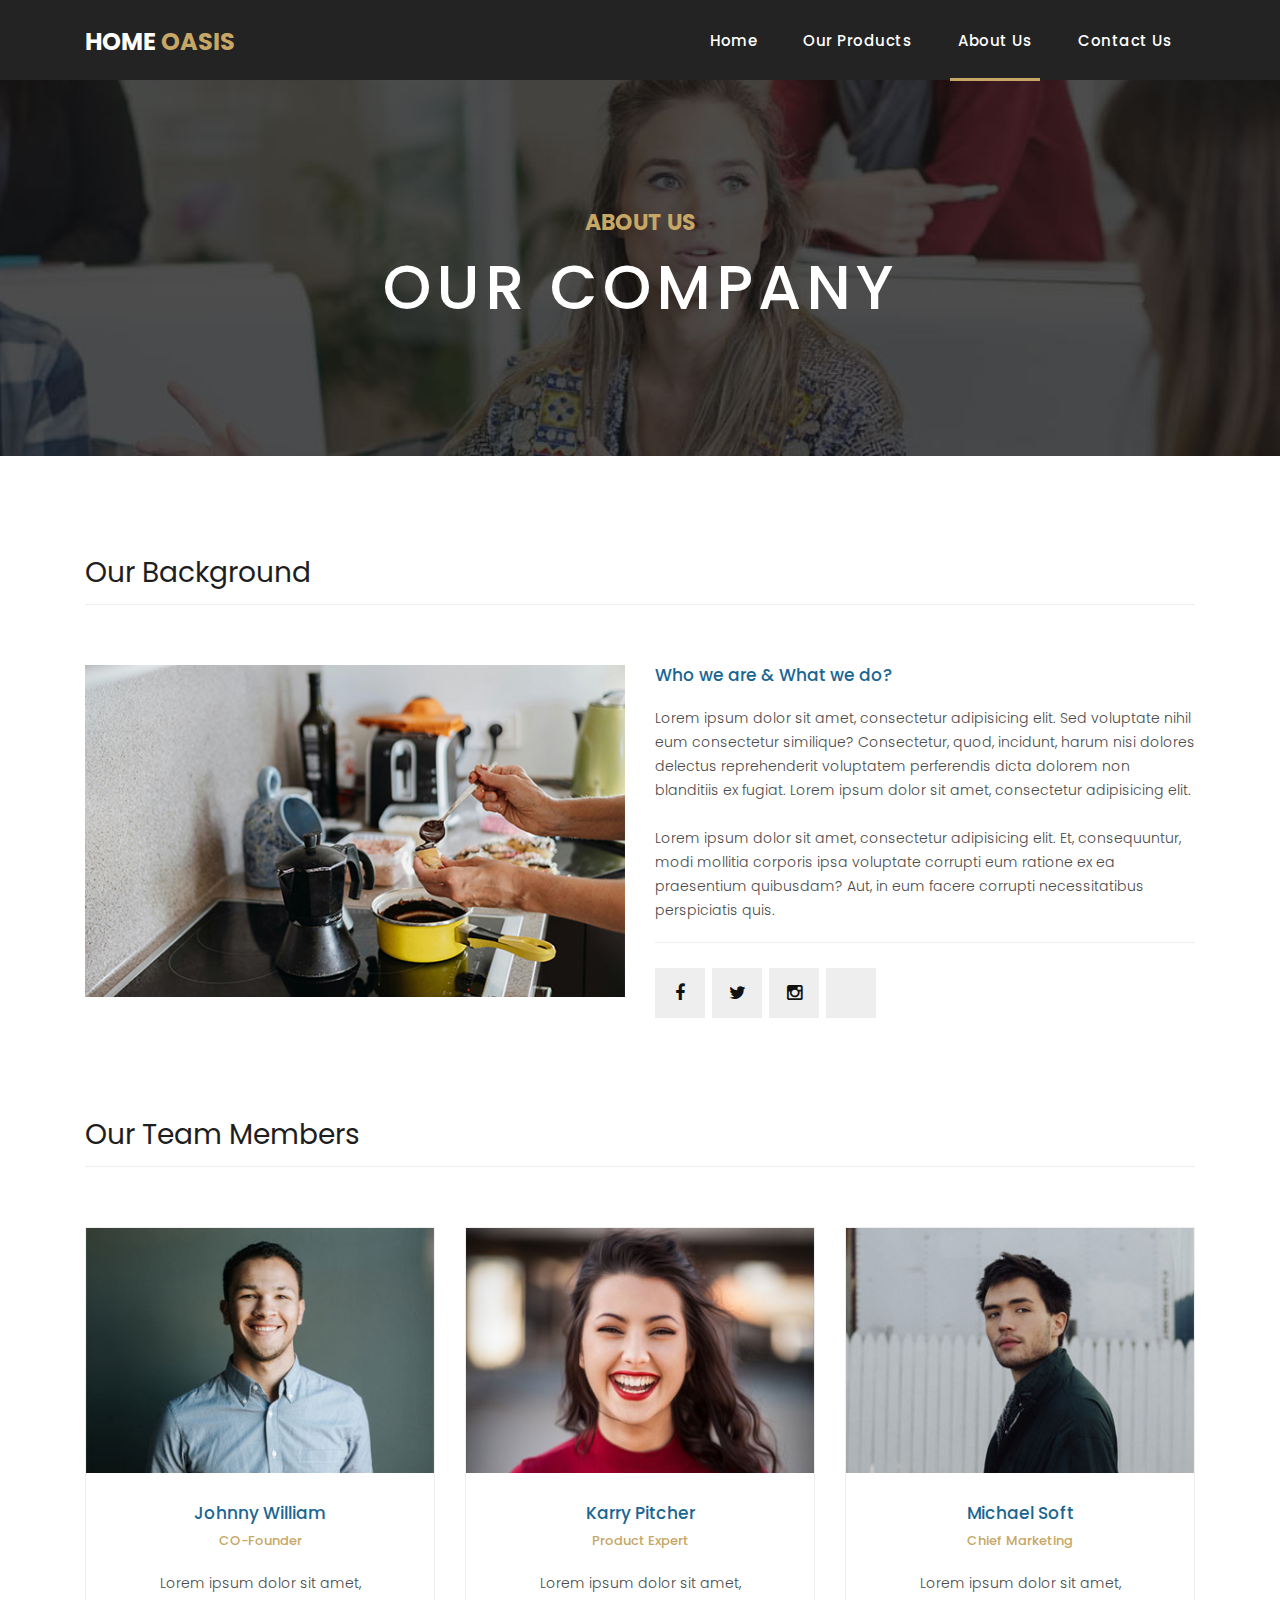
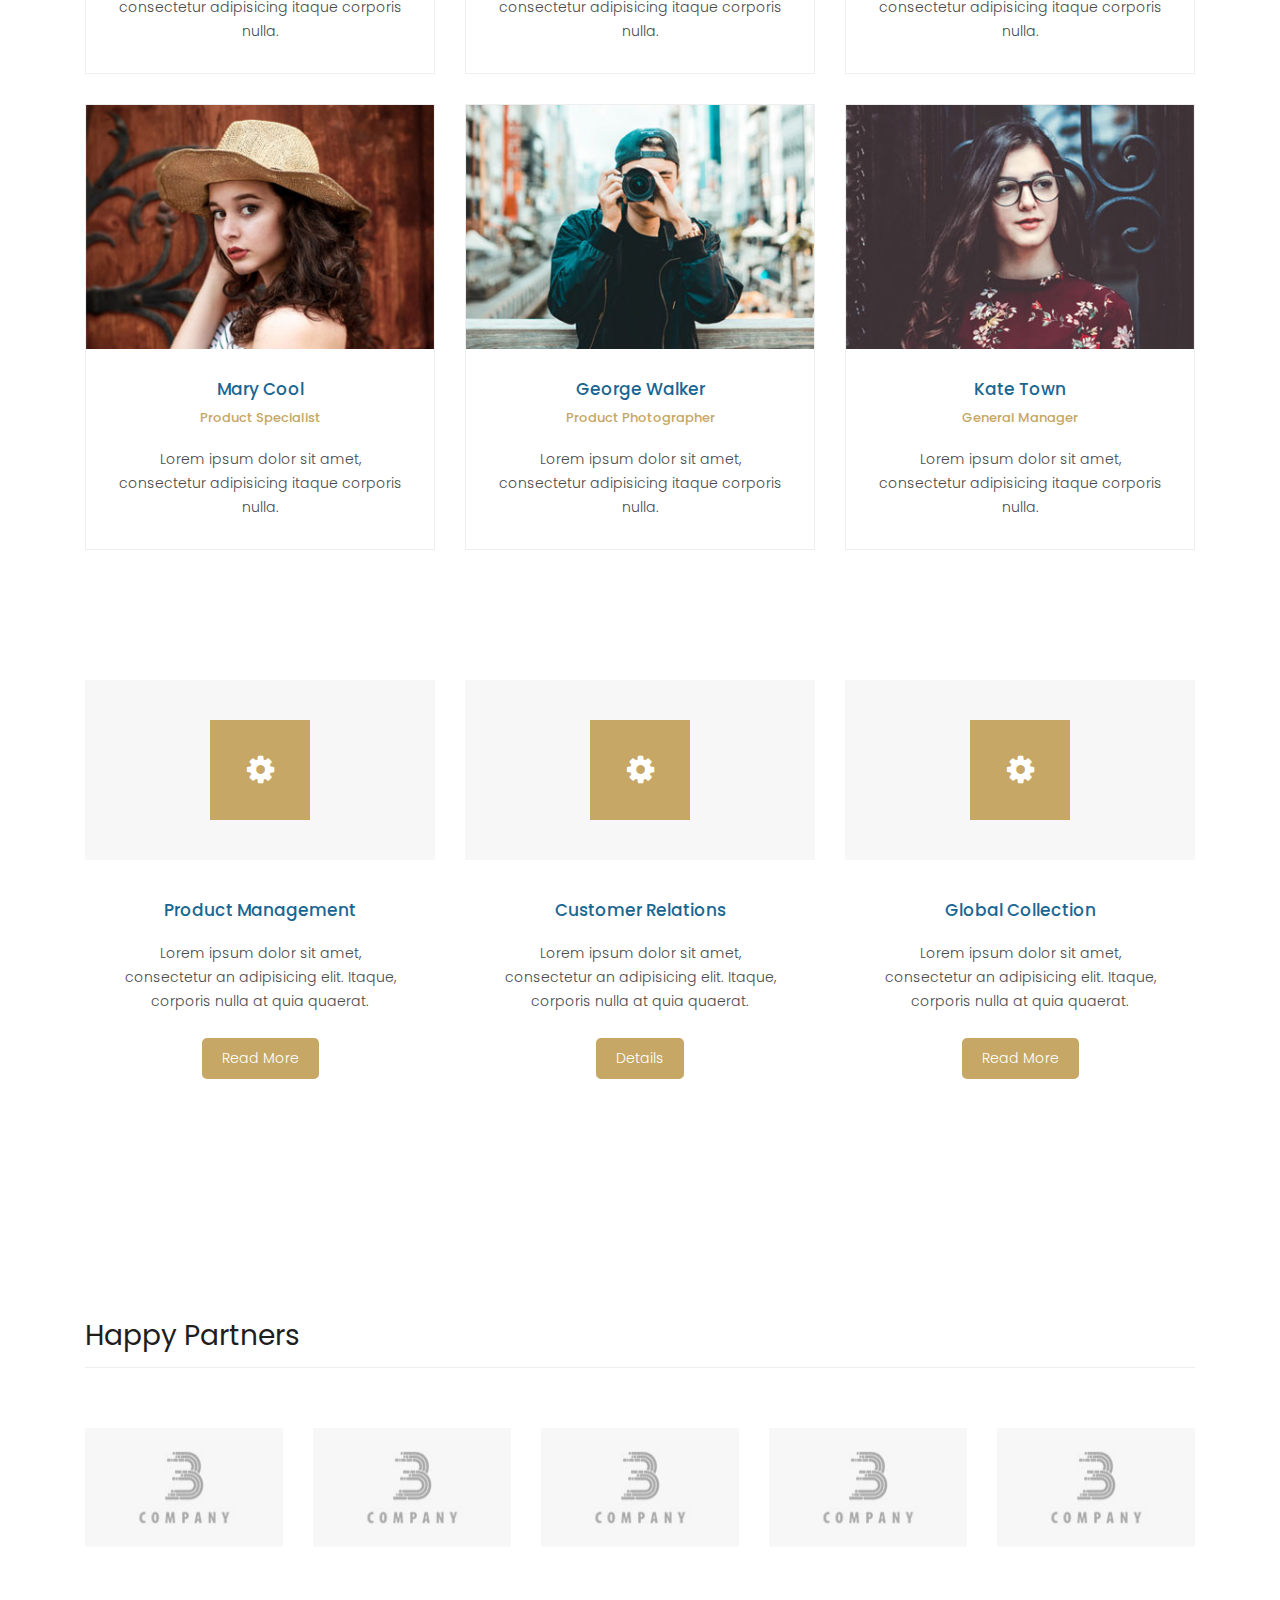
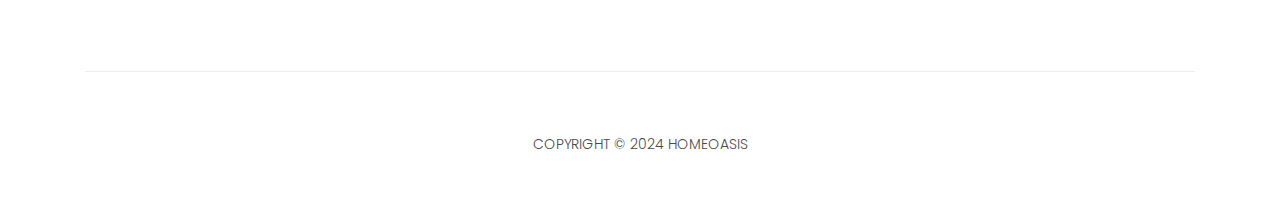
<file: About.html>
<!DOCTYPE html>
<html lang="en">

  <head>

    <meta charset="utf-8">
    <meta name="viewport" content="width=device-width, initial-scale=1, shrink-to-fit=no">
    <meta name="description" content="Homeoasis - LIFE YOUNG AESTHETIC">
    <meta name="author" content="Homeoasis">
    <link rel="shortcut icon" type="image/x-icon" href="assets/images/favicon.ico">
    <link rel="bookmark" type="image/x-icon" href="assets/images/favicon.ico">
    <link href="https://fonts.googleapis.com/css?family=Poppins:100,200,300,400,500,600,700,800,900&display=swap" rel="stylesheet">

    <title>Homeoasis - About Us</title>

    <!-- Bootstrap core CSS -->
    <link href="vendor/bootstrap/css/bootstrap.min.css" rel="stylesheet">
<!--

TemplateMo 546 Sixteen Clothing

https://templatemo.com/tm-546-sixteen-clothing

-->

    <!-- Additional CSS Files -->
    <link rel="stylesheet" href="assets/css/fontawesome.css">
    <link rel="stylesheet" href="assets/css/templatemo-sixteen.css">
    <link rel="stylesheet" href="assets/css/owl.css">

  </head>

  <body>

    <!-- ***** Preloader Start ***** -->
    <div id="preloader">
        <div class="jumper">
            <div></div>
            <div></div>
            <div></div>
        </div>
    </div>  
    <!-- ***** Preloader End ***** -->

    <!-- Header -->
    <header class="">
      <nav class="navbar navbar-expand-lg">
        <div class="container">
          <a class="navbar-brand" href="index.html"><h2>HOME <em>OASIS</em></h2></a>
          <button class="navbar-toggler" type="button" data-toggle="collapse" data-target="#navbarResponsive" aria-controls="navbarResponsive" aria-expanded="false" aria-label="Toggle navigation">
            <span class="navbar-toggler-icon"></span>
          </button>
          <div class="collapse navbar-collapse" id="navbarResponsive">
            <ul class="navbar-nav ml-auto">
              <li class="nav-item">
                <a class="nav-link" href="index.html">Home
                  <span class="sr-only">(current)</span>
                </a>
              </li> 
              <li class="nav-item">
                <a class="nav-link" href="products.html">Our Products</a>
              </li>
              <li class="nav-item active">
                <a class="nav-link" href="about.html">About Us</a>
              </li>
              <li class="nav-item">
                <a class="nav-link" href="contact.html">Contact Us</a>
              </li>
            </ul>
          </div>
        </div>
      </nav>
    </header>

    <!-- Page Content -->
    <div class="page-heading about-heading header-text">
      <div class="container">
        <div class="row">
          <div class="col-md-12">
            <div class="text-content">
              <h4>about us</h4>
              <h2>our company</h2>
            </div>
          </div>
        </div>
      </div>
    </div>


    <div class="best-features about-features">
      <div class="container">
        <div class="row">
          <div class="col-md-12">
            <div class="section-heading">
              <h2>Our Background</h2>
            </div>
          </div>
          <div class="col-md-6">
            <div class="right-image">
              <img src="assets/images/feature-image.jpg" alt="">
            </div>
          </div>
          <div class="col-md-6">
            <div class="left-content">
              <h4>Who we are &amp; What we do?</h4>
              <p>Lorem ipsum dolor sit amet, consectetur adipisicing elit. Sed voluptate nihil eum consectetur similique? Consectetur, quod, incidunt, harum nisi dolores delectus reprehenderit voluptatem perferendis dicta dolorem non blanditiis ex fugiat. Lorem ipsum dolor sit amet, consectetur adipisicing elit.<br><br>Lorem ipsum dolor sit amet, consectetur adipisicing elit. Et, consequuntur, modi mollitia corporis ipsa voluptate corrupti eum ratione ex ea praesentium quibusdam? Aut, in eum facere corrupti necessitatibus perspiciatis quis.</p>
              <ul class="social-icons">
                <li><a href="#"><i class="fa fa-facebook"></i></a></li>
                <li><a href="#"><i class="fa fa-twitter"></i></a></li>
                <li><a href="#"><i class="fa fa-instagram"></i></a></li>
                <li><a href="#"><i class="fa fa-brands fa-tiktok"></i></a></li>
              </ul>
            </div>
          </div>
        </div>
      </div>
    </div>

    
    <div class="team-members">
      <div class="container">
        <div class="row">
          <div class="col-md-12">
            <div class="section-heading">
              <h2>Our Team Members</h2>
            </div>
          </div>
          <div class="col-md-4">
            <div class="team-member">
              <div class="thumb-container">
                <img src="assets/images/team_01.jpg" alt="">
                <div class="hover-effect">
                  <div class="hover-content">
                    <ul class="social-icons">
                      <li><a href="#"><i class="fa fa-facebook"></i></a></li>
                      <li><a href="#"><i class="fa fa-twitter"></i></a></li>
                      <li><a href="#"><i class="fa fa-linkedin"></i></a></li>
                      <li><a href="#"><i class="fa fa-behance"></i></a></li>
                    </ul>
                  </div>
                </div>
              </div>
              <div class="down-content">
                <h4>Johnny William</h4>
                <span>CO-Founder</span>
                <p>Lorem ipsum dolor sit amet, consectetur adipisicing itaque corporis nulla.</p>
              </div>
            </div>
          </div>
          <div class="col-md-4">
            <div class="team-member">
              <div class="thumb-container">
                <img src="assets/images/team_02.jpg" alt="">
                <div class="hover-effect">
                  <div class="hover-content">
                    <ul class="social-icons">
                      <li><a href="#"><i class="fa fa-facebook"></i></a></li>
                      <li><a href="#"><i class="fa fa-twitter"></i></a></li>
                      <li><a href="#"><i class="fa fa-linkedin"></i></a></li>
                      <li><a href="#"><i class="fa fa-behance"></i></a></li>
                    </ul>
                  </div>
                </div>
              </div>
              <div class="down-content">
                <h4>Karry Pitcher</h4>
                <span>Product Expert</span>
                <p>Lorem ipsum dolor sit amet, consectetur adipisicing itaque corporis nulla.</p>
              </div>
            </div>
          </div>
          <div class="col-md-4">
            <div class="team-member">
              <div class="thumb-container">
                <img src="assets/images/team_03.jpg" alt="">
                <div class="hover-effect">
                  <div class="hover-content">
                    <ul class="social-icons">
                      <li><a href="#"><i class="fa fa-facebook"></i></a></li>
                      <li><a href="#"><i class="fa fa-twitter"></i></a></li>
                      <li><a href="#"><i class="fa fa-linkedin"></i></a></li>
                      <li><a href="#"><i class="fa fa-behance"></i></a></li>
                    </ul>
                  </div>
                </div>
              </div>
              <div class="down-content">
                <h4>Michael Soft</h4>
                <span>Chief Marketing</span>
                <p>Lorem ipsum dolor sit amet, consectetur adipisicing itaque corporis nulla.</p>
              </div>
            </div>
          </div>
          <div class="col-md-4">
            <div class="team-member">
              <div class="thumb-container">
                <img src="assets/images/team_04.jpg" alt="">
                <div class="hover-effect">
                  <div class="hover-content">
                    <ul class="social-icons">
                      <li><a href="#"><i class="fa fa-facebook"></i></a></li>
                      <li><a href="#"><i class="fa fa-twitter"></i></a></li>
                      <li><a href="#"><i class="fa fa-linkedin"></i></a></li>
                      <li><a href="#"><i class="fa fa-behance"></i></a></li>
                    </ul>
                  </div>
                </div>
              </div>
              <div class="down-content">
                <h4>Mary Cool</h4>
                <span>Product Specialist</span>
                <p>Lorem ipsum dolor sit amet, consectetur adipisicing itaque corporis nulla.</p>
              </div>
            </div>
          </div>
          <div class="col-md-4">
            <div class="team-member">
              <div class="thumb-container">
                <img src="assets/images/team_05.jpg" alt="">
                <div class="hover-effect">
                  <div class="hover-content">
                    <ul class="social-icons">
                      <li><a href="#"><i class="fa fa-facebook"></i></a></li>
                      <li><a href="#"><i class="fa fa-twitter"></i></a></li>
                      <li><a href="#"><i class="fa fa-linkedin"></i></a></li>
                      <li><a href="#"><i class="fa fa-behance"></i></a></li>
                    </ul>
                  </div>
                </div>
              </div>
              <div class="down-content">
                <h4>George Walker</h4>
                <span>Product Photographer</span>
                <p>Lorem ipsum dolor sit amet, consectetur adipisicing itaque corporis nulla.</p>
              </div>
            </div>
          </div>
          <div class="col-md-4">
            <div class="team-member">
              <div class="thumb-container">
                <img src="assets/images/team_06.jpg" alt="">
                <div class="hover-effect">
                  <div class="hover-content">
                    <ul class="social-icons">
                      <li><a href="#"><i class="fa fa-facebook"></i></a></li>
                      <li><a href="#"><i class="fa fa-twitter"></i></a></li>
                      <li><a href="#"><i class="fa fa-linkedin"></i></a></li>
                      <li><a href="#"><i class="fa fa-behance"></i></a></li>
                    </ul>
                  </div>
                </div>
              </div>
              <div class="down-content">
                <h4>Kate Town</h4>
                <span>General Manager</span>
                <p>Lorem ipsum dolor sit amet, consectetur adipisicing itaque corporis nulla.</p>
              </div>
            </div>
          </div>
        </div>
      </div>
    </div>


    <div class="services">
      <div class="container">
        <div class="row">
          <div class="col-md-4">
            <div class="service-item">
              <div class="icon">
                <i class="fa fa-gear"></i>
              </div>
              <div class="down-content">
                <h4>Product Management</h4>
                <p>Lorem ipsum dolor sit amet, consectetur an adipisicing elit. Itaque, corporis nulla at quia quaerat.</p>
                <a href="#" class="filled-button">Read More</a>
              </div>
            </div>
          </div>
          <div class="col-md-4">
            <div class="service-item">
              <div class="icon">
                <i class="fa fa-gear"></i>
              </div>
              <div class="down-content">
                <h4>Customer Relations</h4>
                <p>Lorem ipsum dolor sit amet, consectetur an adipisicing elit. Itaque, corporis nulla at quia quaerat.</p>
                <a href="#" class="filled-button">Details</a>
              </div>
            </div>
          </div>
          <div class="col-md-4">
            <div class="service-item">
              <div class="icon">
                <i class="fa fa-gear"></i>
              </div>
              <div class="down-content">
                <h4>Global Collection</h4>
                <p>Lorem ipsum dolor sit amet, consectetur an adipisicing elit. Itaque, corporis nulla at quia quaerat.</p>
                <a href="#" class="filled-button">Read More</a>
              </div>
            </div>
          </div>
        </div>
      </div>
    </div>


    <div class="happy-clients">
      <div class="container">
        <div class="row">
          <div class="col-md-12">
            <div class="section-heading">
              <h2>Happy Partners</h2>
            </div>
          </div>
          <div class="col-md-12">
            <div class="owl-clients owl-carousel">
              <div class="client-item">
                <img src="assets/images/client-01.png" alt="1">
              </div>
              
              <div class="client-item">
                <img src="assets/images/client-01.png" alt="2">
              </div>
              
              <div class="client-item">
                <img src="assets/images/client-01.png" alt="3">
              </div>
              
              <div class="client-item">
                <img src="assets/images/client-01.png" alt="4">
              </div>
              
              <div class="client-item">
                <img src="assets/images/client-01.png" alt="5">
              </div>
              
              <div class="client-item">
                <img src="assets/images/client-01.png" alt="6">
              </div>
            </div>
          </div>
        </div>
      </div>
    </div>

    
    <footer>
      <div class="container">
        <div class="row">
          <div class="col-md-12">
            <div class="inner-content">
              <p>Copyright &copy; 2024 Homeoasis</p>
            </div>
          </div>
        </div>
      </div>
    </footer>


    <!-- Bootstrap core JavaScript -->
    <script src="vendor/jquery/jquery.min.js"></script>
    <script src="vendor/bootstrap/js/bootstrap.bundle.min.js"></script>


    <!-- Additional Scripts -->
    <script src="assets/js/custom.js"></script>
    <script src="assets/js/owl.js"></script>
    <script src="assets/js/slick.js"></script>
    <script src="assets/js/isotope.js"></script>
    <script src="assets/js/accordions.js"></script>


    <script language = "text/Javascript"> 
      cleared[0] = cleared[1] = cleared[2] = 0; //set a cleared flag for each field
      function clearField(t){                   //declaring the array outside of the
      if(! cleared[t.id]){                      // function makes it static and global
          cleared[t.id] = 1;  // you could use true and false, but that's more typing
          t.value='';         // with more chance of typos
          t.style.color='#fff';
          }
      }
    </script>


  </body>

</html>
</file>
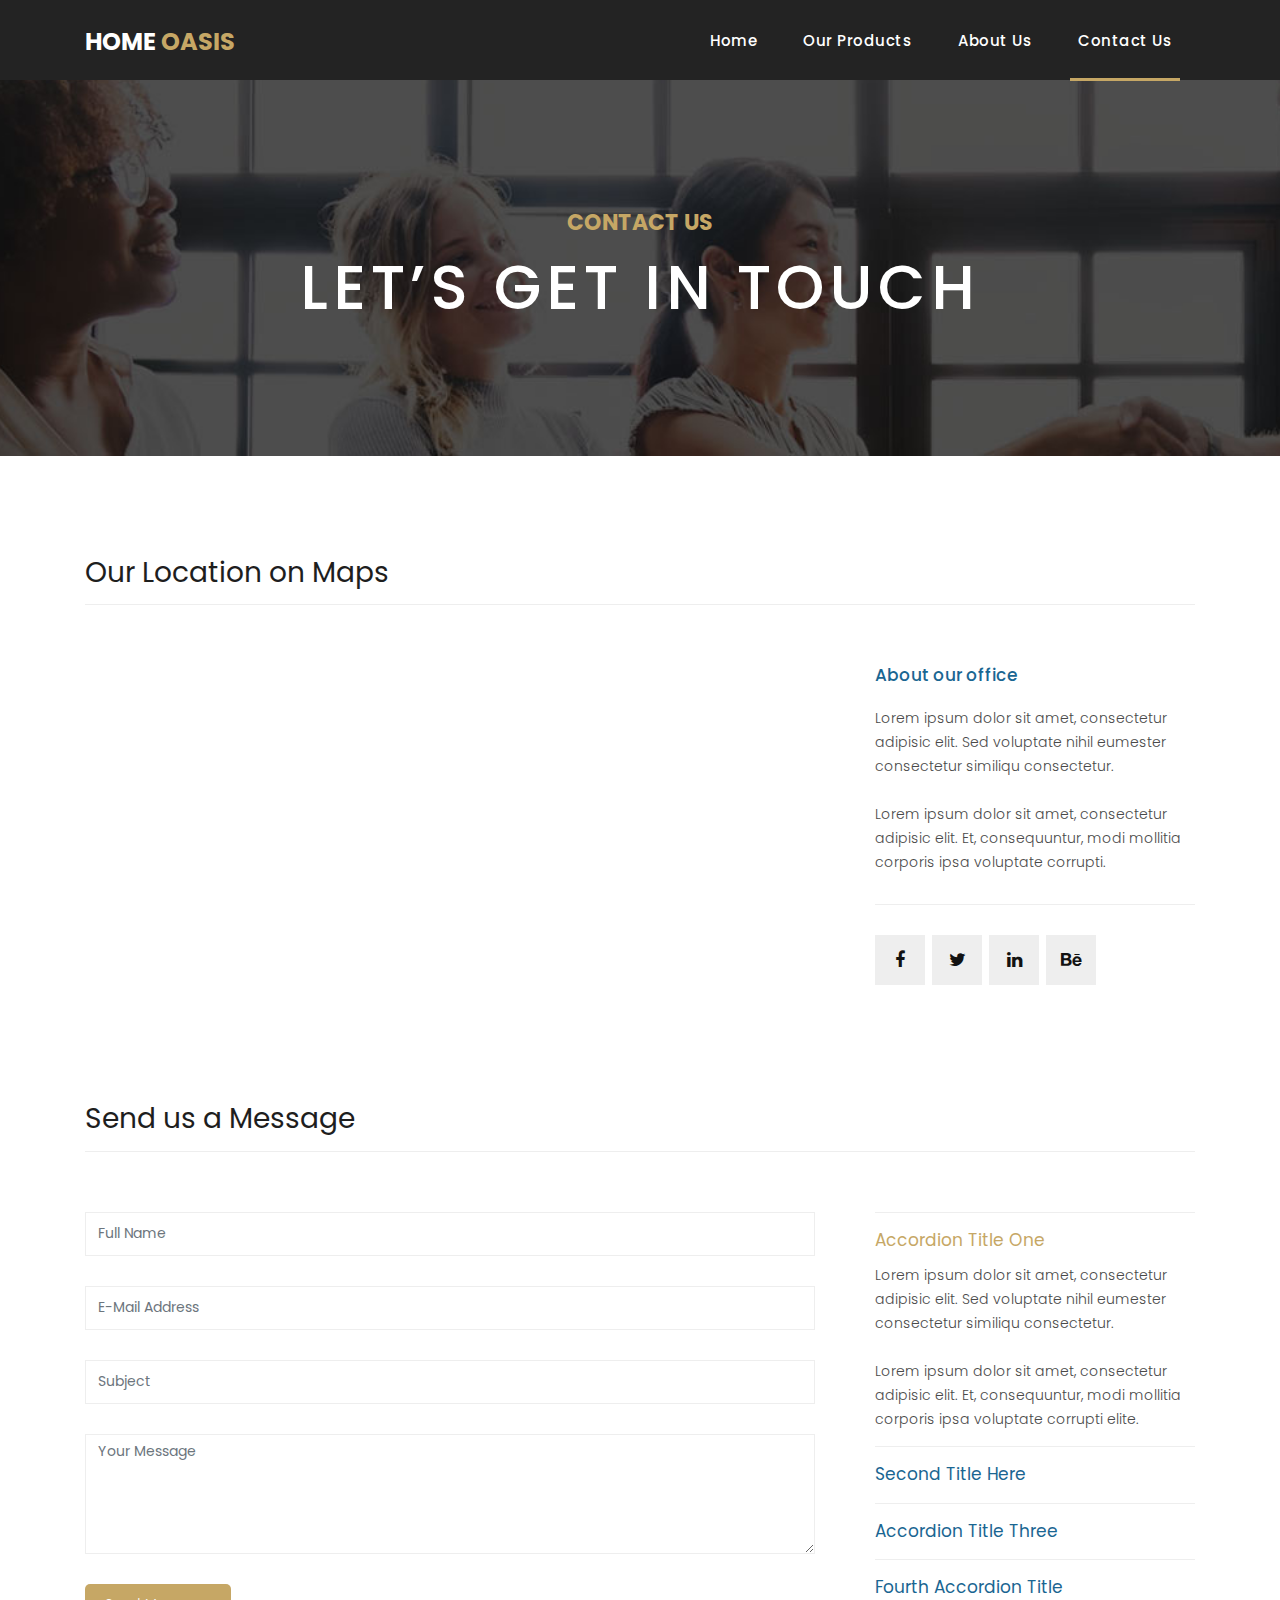
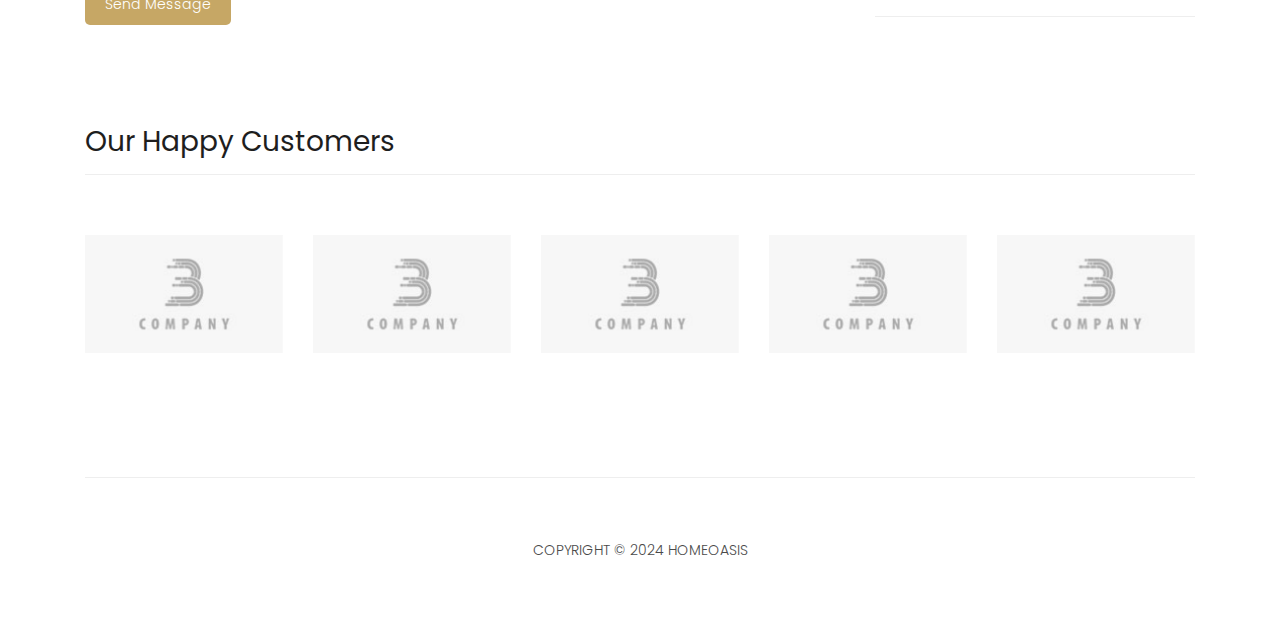
<file: Contact.html>
<!DOCTYPE html>
<html lang="en">

  <head>

    <meta charset="utf-8">
    <meta name="viewport" content="width=device-width, initial-scale=1, shrink-to-fit=no">
    <meta name="description" content="Homeoasis - LIFE YOUNG AESTHETIC">
    <meta name="author" content="Homeoasis">
    <link rel="shortcut icon" type="image/x-icon" href="assets/images/favicon.ico">
    <link rel="bookmark" type="image/x-icon" href="assets/images/favicon.ico">
    <link href="https://fonts.googleapis.com/css?family=Poppins:100,200,300,400,500,600,700,800,900&display=swap" rel="stylesheet">

    <title>Homeoasis | Contact Us</title>

    <!-- Bootstrap core CSS -->
    <link href="vendor/bootstrap/css/bootstrap.min.css" rel="stylesheet">

    <!-- Additional CSS Files -->
    <link rel="stylesheet" href="assets/css/fontawesome.css">
    <link rel="stylesheet" href="assets/css/templatemo-sixteen.css">
    <link rel="stylesheet" href="assets/css/owl.css">

  </head>

  <body>

    <!-- ***** Preloader Start ***** -->
    <div id="preloader">
        <div class="jumper">
            <div></div>
            <div></div>
            <div></div>
        </div>
    </div>  
    <!-- ***** Preloader End ***** -->

    <!-- Header -->
    <header class="">
      <nav class="navbar navbar-expand-lg">
        <div class="container">
          <a class="navbar-brand" href="index.html"><h2>HOME <em>OASIS</em></h2></a>
          <button class="navbar-toggler" type="button" data-toggle="collapse" data-target="#navbarResponsive" aria-controls="navbarResponsive" aria-expanded="false" aria-label="Toggle navigation">
            <span class="navbar-toggler-icon"></span>
          </button>
          <div class="collapse navbar-collapse" id="navbarResponsive">
            <ul class="navbar-nav ml-auto">
              <li class="nav-item">
                <a class="nav-link" href="index.html">Home
                  <span class="sr-only">(current)</span>
                </a>
              </li> 
              <li class="nav-item">
                <a class="nav-link" href="products.html">Our Products</a>
              </li>
              <li class="nav-item">
                <a class="nav-link" href="about.html">About Us</a>
              </li>
              <li class="nav-item active">
                <a class="nav-link" href="contact.html">Contact Us</a>
              </li>
            </ul>
          </div>
        </div>
      </nav>
    </header>

    <!-- Page Content -->
    <div class="page-heading contact-heading header-text">
      <div class="container">
        <div class="row">
          <div class="col-md-12">
            <div class="text-content">
              <h4>contact us</h4>
              <h2>let’s get in touch</h2>
            </div>
          </div>
        </div>
      </div>
    </div>


    <div class="find-us">
      <div class="container">
        <div class="row">
          <div class="col-md-12">
            <div class="section-heading">
              <h2>Our Location on Maps</h2>
            </div>
          </div>
          <div class="col-md-8">
<!-- How to change your own map point
	1. Go to Google Maps
	2. Click on your location point
	3. Click "Share" and choose "Embed map" tab
	4. Copy only URL and paste it within the src="" field below
-->
            <div id="map">
              <iframe src="https://maps.google.com/maps?q=Av.+L%C3%BAcio+Costa,+Rio+de+Janeiro+-+RJ,+Brazil&t=&z=13&ie=UTF8&iwloc=&output=embed" width="100%" height="330px" frameborder="0" style="border:0" allowfullscreen></iframe>
            </div>
          </div>
          <div class="col-md-4">
            <div class="left-content">
              <h4>About our office</h4>
              <p>Lorem ipsum dolor sit amet, consectetur adipisic elit. Sed voluptate nihil eumester consectetur similiqu consectetur.<br><br>Lorem ipsum dolor sit amet, consectetur adipisic elit. Et, consequuntur, modi mollitia corporis ipsa voluptate corrupti.</p>
              <ul class="social-icons">
                <li><a href="#"><i class="fa fa-facebook"></i></a></li>
                <li><a href="#"><i class="fa fa-twitter"></i></a></li>
                <li><a href="#"><i class="fa fa-linkedin"></i></a></li>
                <li><a href="#"><i class="fa fa-behance"></i></a></li>
              </ul>
            </div>
          </div>
        </div>
      </div>
    </div>

    
    <div class="send-message">
      <div class="container">
        <div class="row">
          <div class="col-md-12">
            <div class="section-heading">
              <h2>Send us a Message</h2>
            </div>
          </div>
          <div class="col-md-8">
            <div class="contact-form">
              <form id="contact" action="" method="post">
                <div class="row">
                  <div class="col-lg-12 col-md-12 col-sm-12">
                    <fieldset>
                      <input name="name" type="text" class="form-control" id="name" placeholder="Full Name" required="">
                    </fieldset>
                  </div>
                  <div class="col-lg-12 col-md-12 col-sm-12">
                    <fieldset>
                      <input name="email" type="text" class="form-control" id="email" placeholder="E-Mail Address" required="">
                    </fieldset>
                  </div>
                  <div class="col-lg-12 col-md-12 col-sm-12">
                    <fieldset>
                      <input name="subject" type="text" class="form-control" id="subject" placeholder="Subject" required="">
                    </fieldset>
                  </div>
                  <div class="col-lg-12">
                    <fieldset>
                      <textarea name="message" rows="6" class="form-control" id="message" placeholder="Your Message" required=""></textarea>
                    </fieldset>
                  </div>
                  <div class="col-lg-12">
                    <fieldset>
                      <button type="submit" id="form-submit" class="filled-button">Send Message</button>
                    </fieldset>
                  </div>
                </div>
              </form>
            </div>
          </div>
          <div class="col-md-4">
            <ul class="accordion">
              <li>
                  <a>Accordion Title One</a>
                  <div class="content">
                      <p>Lorem ipsum dolor sit amet, consectetur adipisic elit. Sed voluptate nihil eumester consectetur similiqu consectetur.<br><br>Lorem ipsum dolor sit amet, consectetur adipisic elit. Et, consequuntur, modi mollitia corporis ipsa voluptate corrupti elite.</p>
                  </div>
              </li>
              <li>
                  <a>Second Title Here</a>
                  <div class="content">
                      <p>Lorem ipsum dolor sit amet, consectetur adipisic elit. Sed voluptate nihil eumester consectetur similiqu consectetur.<br><br>Lorem ipsum dolor sit amet, consectetur adipisic elit. Et, consequuntur, modi mollitia corporis ipsa voluptate corrupti elite.</p>
                  </div>
              </li>
              <li>
                  <a>Accordion Title Three</a>
                  <div class="content">
                      <p>Lorem ipsum dolor sit amet, consectetur adipisic elit. Sed voluptate nihil eumester consectetur similiqu consectetur.<br><br>Lorem ipsum dolor sit amet, consectetur adipisic elit. Et, consequuntur, modi mollitia corporis ipsa voluptate corrupti elite.</p>
                  </div>
              </li>
              <li>
                  <a>Fourth Accordion Title</a>
                  <div class="content">
                      <p>Lorem ipsum dolor sit amet, consectetur adipisic elit. Sed voluptate nihil eumester consectetur similiqu consectetur.<br><br>Lorem ipsum dolor sit amet, consectetur adipisic elit. Et, consequuntur, modi mollitia corporis ipsa voluptate corrupti elite.</p>
                  </div>
              </li>
            </ul>
          </div>
        </div>
      </div>
    </div>

    <div class="happy-clients">
      <div class="container">
        <div class="row">
          <div class="col-md-12">
            <div class="section-heading">
              <h2>Our Happy Customers</h2>
            </div>
          </div>
          <div class="col-md-12">
            <div class="owl-clients owl-carousel">
              <div class="client-item">
                <img src="assets/images/client-01.png" alt="1">
              </div>
              
              <div class="client-item">
                <img src="assets/images/client-01.png" alt="2">
              </div>
              
              <div class="client-item">
                <img src="assets/images/client-01.png" alt="3">
              </div>
              
              <div class="client-item">
                <img src="assets/images/client-01.png" alt="4">
              </div>
              
              <div class="client-item">
                <img src="assets/images/client-01.png" alt="5">
              </div>
              
              <div class="client-item">
                <img src="assets/images/client-01.png" alt="6">
              </div>
            </div>
          </div>
        </div>
      </div>
    </div>

    
    <footer>
      <div class="container">
        <div class="row">
          <div class="col-md-12">
            <div class="inner-content">
              <p>Copyright &copy; 2024 Homeoasis</p>
            </div>
          </div>
        </div>
      </div>
    </footer>


    <!-- Bootstrap core JavaScript -->
    <script src="vendor/jquery/jquery.min.js"></script>
    <script src="vendor/bootstrap/js/bootstrap.bundle.min.js"></script>


    <!-- Additional Scripts -->
    <script src="assets/js/custom.js"></script>
    <script src="assets/js/owl.js"></script>
    <script src="assets/js/slick.js"></script>
    <script src="assets/js/isotope.js"></script>
    <script src="assets/js/accordions.js"></script>


    <script language = "text/Javascript"> 
      cleared[0] = cleared[1] = cleared[2] = 0; //set a cleared flag for each field
      function clearField(t){                   //declaring the array outside of the
      if(! cleared[t.id]){                      // function makes it static and global
          cleared[t.id] = 1;  // you could use true and false, but that's more typing
          t.value='';         // with more chance of typos
          t.style.color='#fff';
          }
      }
    </script>


  </body>

</html>
</file>
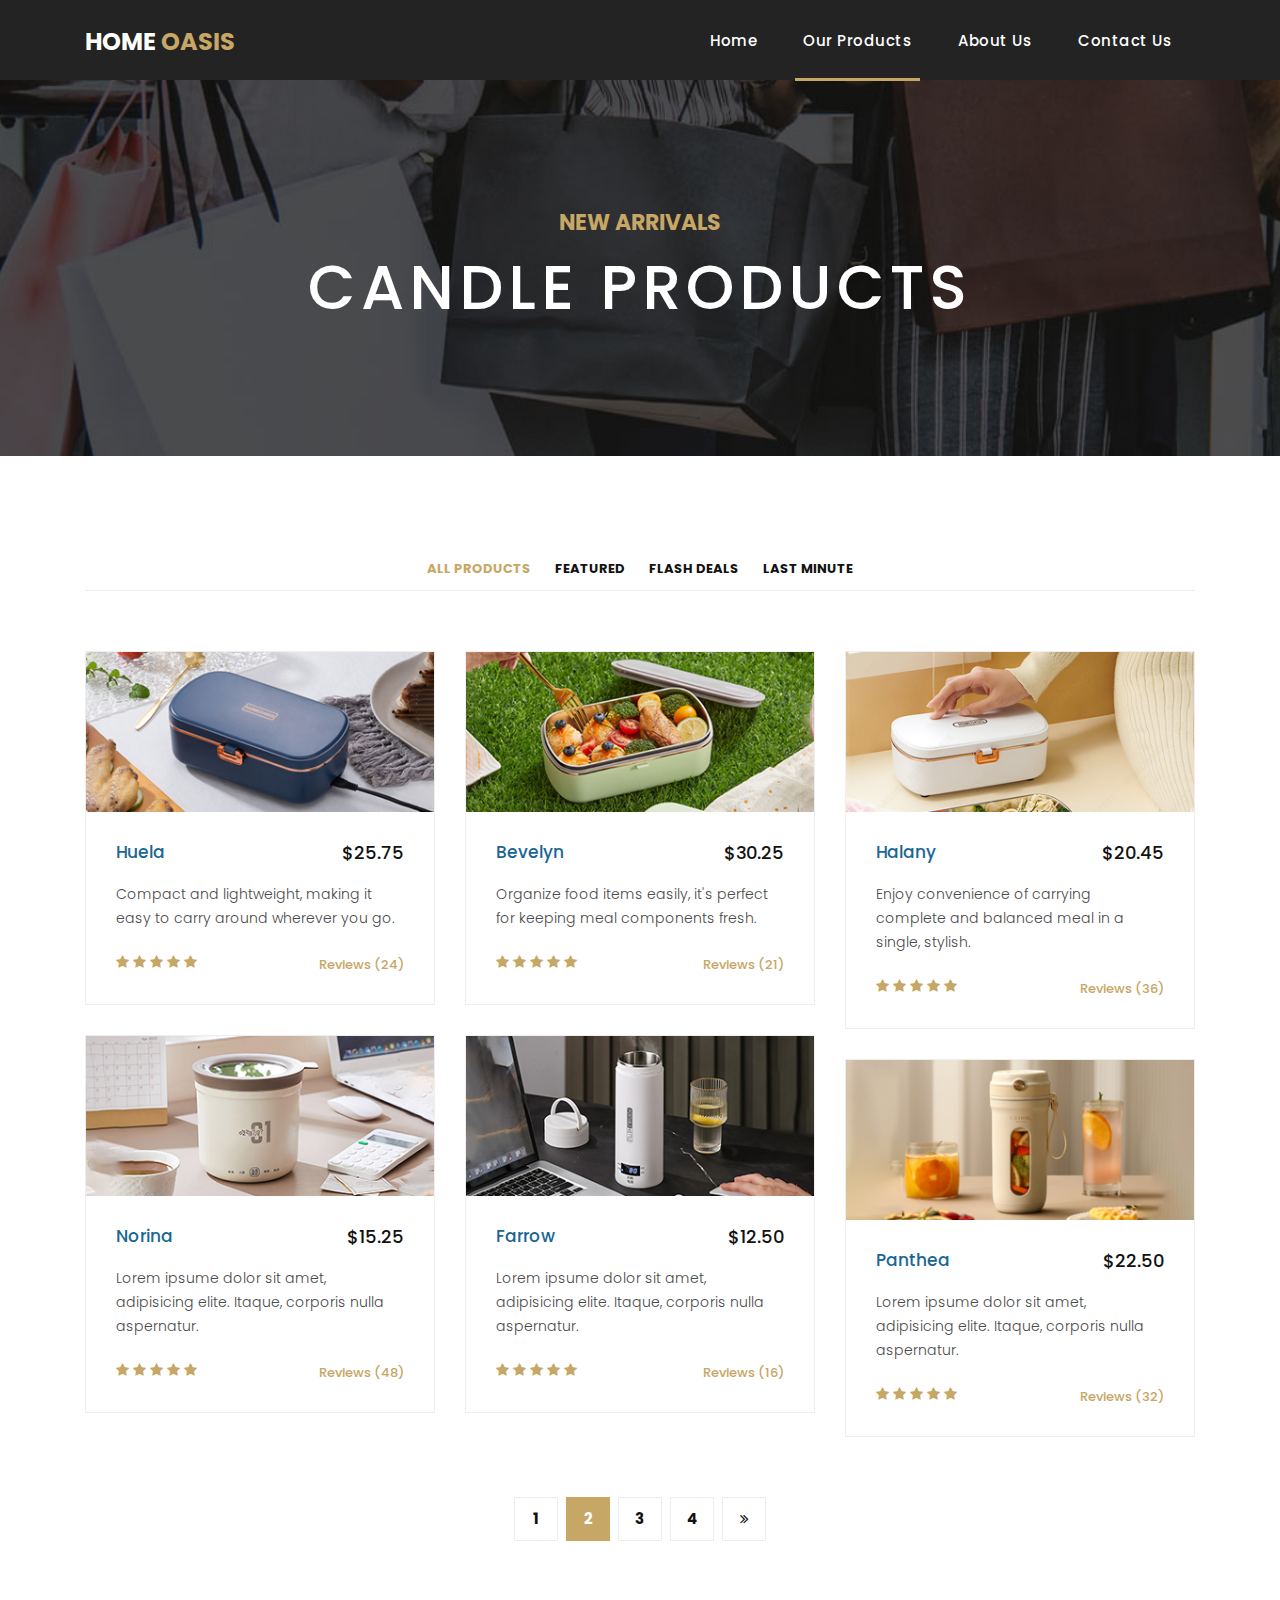
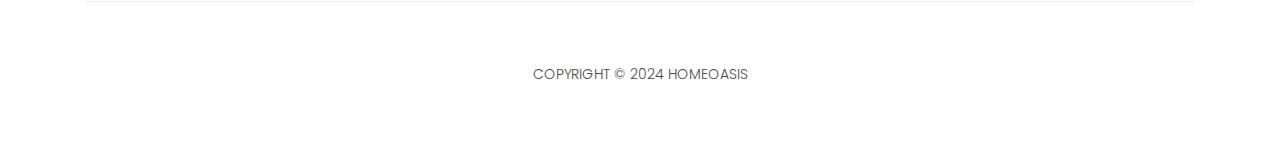
<file: products.html>
<!DOCTYPE html>
<html lang="en">

  <head>

    <meta charset="utf-8">
    <meta name="viewport" content="width=device-width, initial-scale=1, shrink-to-fit=no">
    <meta name="description" content="Homeoasis - LIFE YOUNG AESTHETIC">
    <meta name="author" content="Homeoasis">
    <link rel="shortcut icon" type="image/x-icon" href="assets/images/favicon.ico">
    <link rel="bookmark" type="image/x-icon" href="assets/images/favicon.ico">
    <link href="https://fonts.googleapis.com/css?family=Poppins:100,200,300,400,500,600,700,800,900&display=swap" rel="stylesheet">

    <title>Homeoasis | Products</title>

    <!-- Bootstrap core CSS -->
    <link href="vendor/bootstrap/css/bootstrap.min.css" rel="stylesheet">

    <!-- Additional CSS Files -->
    <link rel="stylesheet" href="assets/css/fontawesome.css">
    <link rel="stylesheet" href="assets/css/templatemo-sixteen.css">
    <link rel="stylesheet" href="assets/css/owl.css">

  </head>

  <body>

    <!-- ***** Preloader Start ***** -->
    <div id="preloader">
        <div class="jumper">
            <div></div>
            <div></div>
            <div></div>
        </div>
    </div>  
    <!-- ***** Preloader End ***** -->

    <!-- Header -->
    <header class="">
      <nav class="navbar navbar-expand-lg">
        <div class="container">
          <a class="navbar-brand" href="index.html"><h2>HOME <em>OASIS</em></h2></a>
          <button class="navbar-toggler" type="button" data-toggle="collapse" data-target="#navbarResponsive" aria-controls="navbarResponsive" aria-expanded="false" aria-label="Toggle navigation">
            <span class="navbar-toggler-icon"></span>
          </button>
          <div class="collapse navbar-collapse" id="navbarResponsive">
            <ul class="navbar-nav ml-auto">
              <li class="nav-item">
                <a class="nav-link" href="index.html">Home
                  <span class="sr-only">(current)</span>
                </a>
              </li> 
              <li class="nav-item active">
                <a class="nav-link" href="products.html">Our Products</a>
              </li>
              <li class="nav-item">
                <a class="nav-link" href="about.html">About Us</a>
              </li>
              <li class="nav-item">
                <a class="nav-link" href="contact.html">Contact Us</a>
              </li>
            </ul>
          </div>
        </div>
      </nav>
    </header>

    <!-- Page Content -->
    <div class="page-heading products-heading header-text">
      <div class="container">
        <div class="row">
          <div class="col-md-12">
            <div class="text-content">
              <h4>new arrivals</h4>
              <h2>CANDLE products</h2>
            </div>
          </div>
        </div>
      </div>
    </div>

    
    <div class="products">
      <div class="container">
        <div class="row">
          <div class="col-md-12">
            <div class="filters">
              <ul>
                  <li class="active" data-filter="*">All Products</li>
                  <li data-filter=".des">Featured</li>
                  <li data-filter=".dev">Flash Deals</li>
                  <li data-filter=".gra">Last Minute</li>
              </ul>
            </div>
          </div>
          <div class="col-md-12">
            <div class="filters-content">
                <div class="row grid">
                    <div class="col-lg-4 col-md-4 all des">
                      <div class="product-item">
                        <a href="#"><img src="assets/images/product_01.jpg" alt=""></a>
                        <div class="down-content">
                          <a href="#"><h4>Huela</h4></a>
                          <h6>$25.75</h6>
                          <p>Compact and lightweight, making it easy to carry around wherever you go.</p>
                          <ul class="stars">
                            <li><i class="fa fa-star"></i></li>
                            <li><i class="fa fa-star"></i></li>
                            <li><i class="fa fa-star"></i></li>
                            <li><i class="fa fa-star"></i></li>
                            <li><i class="fa fa-star"></i></li>
                          </ul>
                          <span>Reviews (24)</span>
                        </div>
                      </div>
                    </div>
                    <div class="col-lg-4 col-md-4 all dev">
                      <div class="product-item">
                        <a href="#"><img src="assets/images/product_02.jpg" alt=""></a>
                        <div class="down-content">
                          <a href="#"><h4>Bevelyn</h4></a>
                          <h6>$30.25</h6>
                          <p>Organize food items easily, it's perfect for keeping meal components fresh.</p>
                          <ul class="stars">
                            <li><i class="fa fa-star"></i></li>
                            <li><i class="fa fa-star"></i></li>
                            <li><i class="fa fa-star"></i></li>
                            <li><i class="fa fa-star"></i></li>
                            <li><i class="fa fa-star"></i></li>
                          </ul>
                          <span>Reviews (21)</span>
                        </div>
                      </div>
                    </div>
                    <div class="col-lg-4 col-md-4 all gra">
                      <div class="product-item">
                        <a href="#"><img src="assets/images/product_03.jpg" alt=""></a>
                        <div class="down-content">
                          <a href="#"><h4>Halany</h4></a>
                          <h6>$20.45</h6>
                          <p>Enjoy convenience of carrying complete and balanced meal in a single, stylish.</p>
                          <ul class="stars">
                            <li><i class="fa fa-star"></i></li>
                            <li><i class="fa fa-star"></i></li>
                            <li><i class="fa fa-star"></i></li>
                            <li><i class="fa fa-star"></i></li>
                            <li><i class="fa fa-star"></i></li>
                          </ul>
                          <span>Reviews (36)</span>
                        </div>
                      </div>
                    </div>
                    <div class="col-lg-4 col-md-4 all gra">
                      <div class="product-item">
                        <a href="#"><img src="assets/images/product_04.jpg" alt=""></a>
                        <div class="down-content">
                          <a href="#"><h4>Norina</h4></a>
                          <h6>$15.25</h6>
                          <p>Lorem ipsume dolor sit amet, adipisicing elite. Itaque, corporis nulla aspernatur.</p>
                          <ul class="stars">
                            <li><i class="fa fa-star"></i></li>
                            <li><i class="fa fa-star"></i></li>
                            <li><i class="fa fa-star"></i></li>
                            <li><i class="fa fa-star"></i></li>
                            <li><i class="fa fa-star"></i></li>
                          </ul>
                          <span>Reviews (48)</span>
                        </div>
                      </div>
                    </div>
                    <div class="col-lg-4 col-md-4 all dev">
                      <div class="product-item">
                        <a href="#"><img src="assets/images/product_05.jpg" alt=""></a>
                        <div class="down-content">
                          <a href="#"><h4>Farrow</h4></a>
                          <h6>$12.50</h6>
                          <p>Lorem ipsume dolor sit amet, adipisicing elite. Itaque, corporis nulla aspernatur.</p>
                          <ul class="stars">
                            <li><i class="fa fa-star"></i></li>
                            <li><i class="fa fa-star"></i></li>
                            <li><i class="fa fa-star"></i></li>
                            <li><i class="fa fa-star"></i></li>
                            <li><i class="fa fa-star"></i></li>
                          </ul>
                          <span>Reviews (16)</span>
                        </div>
                      </div>
                    </div>
                    <div class="col-lg-4 col-md-4 all des">
                      <div class="product-item">
                        <a href="#"><img src="assets/images/product_06.jpg" alt=""></a>
                        <div class="down-content">
                          <a href="#"><h4>Panthea</h4></a>
                          <h6>$22.50</h6>
                          <p>Lorem ipsume dolor sit amet, adipisicing elite. Itaque, corporis nulla aspernatur.</p>
                          <ul class="stars">
                            <li><i class="fa fa-star"></i></li>
                            <li><i class="fa fa-star"></i></li>
                            <li><i class="fa fa-star"></i></li>
                            <li><i class="fa fa-star"></i></li>
                            <li><i class="fa fa-star"></i></li>
                          </ul>
                          <span>Reviews (32)</span>
                        </div>
                      </div>
                    </div>
                </div>
            </div>
          </div>
          <div class="col-md-12">
            <ul class="pages">
              <li><a href="#">1</a></li>
              <li class="active"><a href="#">2</a></li>
              <li><a href="#">3</a></li>
              <li><a href="#">4</a></li>
              <li><a href="#"><i class="fa fa-angle-double-right"></i></a></li>
            </ul>
          </div>
        </div>
      </div>
    </div>

    
    <footer>
      <div class="container">
        <div class="row">
          <div class="col-md-12">
            <div class="inner-content">
              <p>Copyright &copy; 2024 Homeoasis</p>
            </div>
          </div>
        </div>
      </div>
    </footer>


    <!-- Bootstrap core JavaScript -->
    <script src="vendor/jquery/jquery.min.js"></script>
    <script src="vendor/bootstrap/js/bootstrap.bundle.min.js"></script>


    <!-- Additional Scripts -->
    <script src="assets/js/custom.js"></script>
    <script src="assets/js/owl.js"></script>
    <script src="assets/js/slick.js"></script>
    <script src="assets/js/isotope.js"></script>
    <script src="assets/js/accordions.js"></script>


    <script language = "text/Javascript"> 
      cleared[0] = cleared[1] = cleared[2] = 0; //set a cleared flag for each field
      function clearField(t){                   //declaring the array outside of the
      if(! cleared[t.id]){                      // function makes it static and global
          cleared[t.id] = 1;  // you could use true and false, but that's more typing
          t.value='';         // with more chance of typos
          t.style.color='#fff';
          }
      }
    </script>


  </body>

</html>
</file>
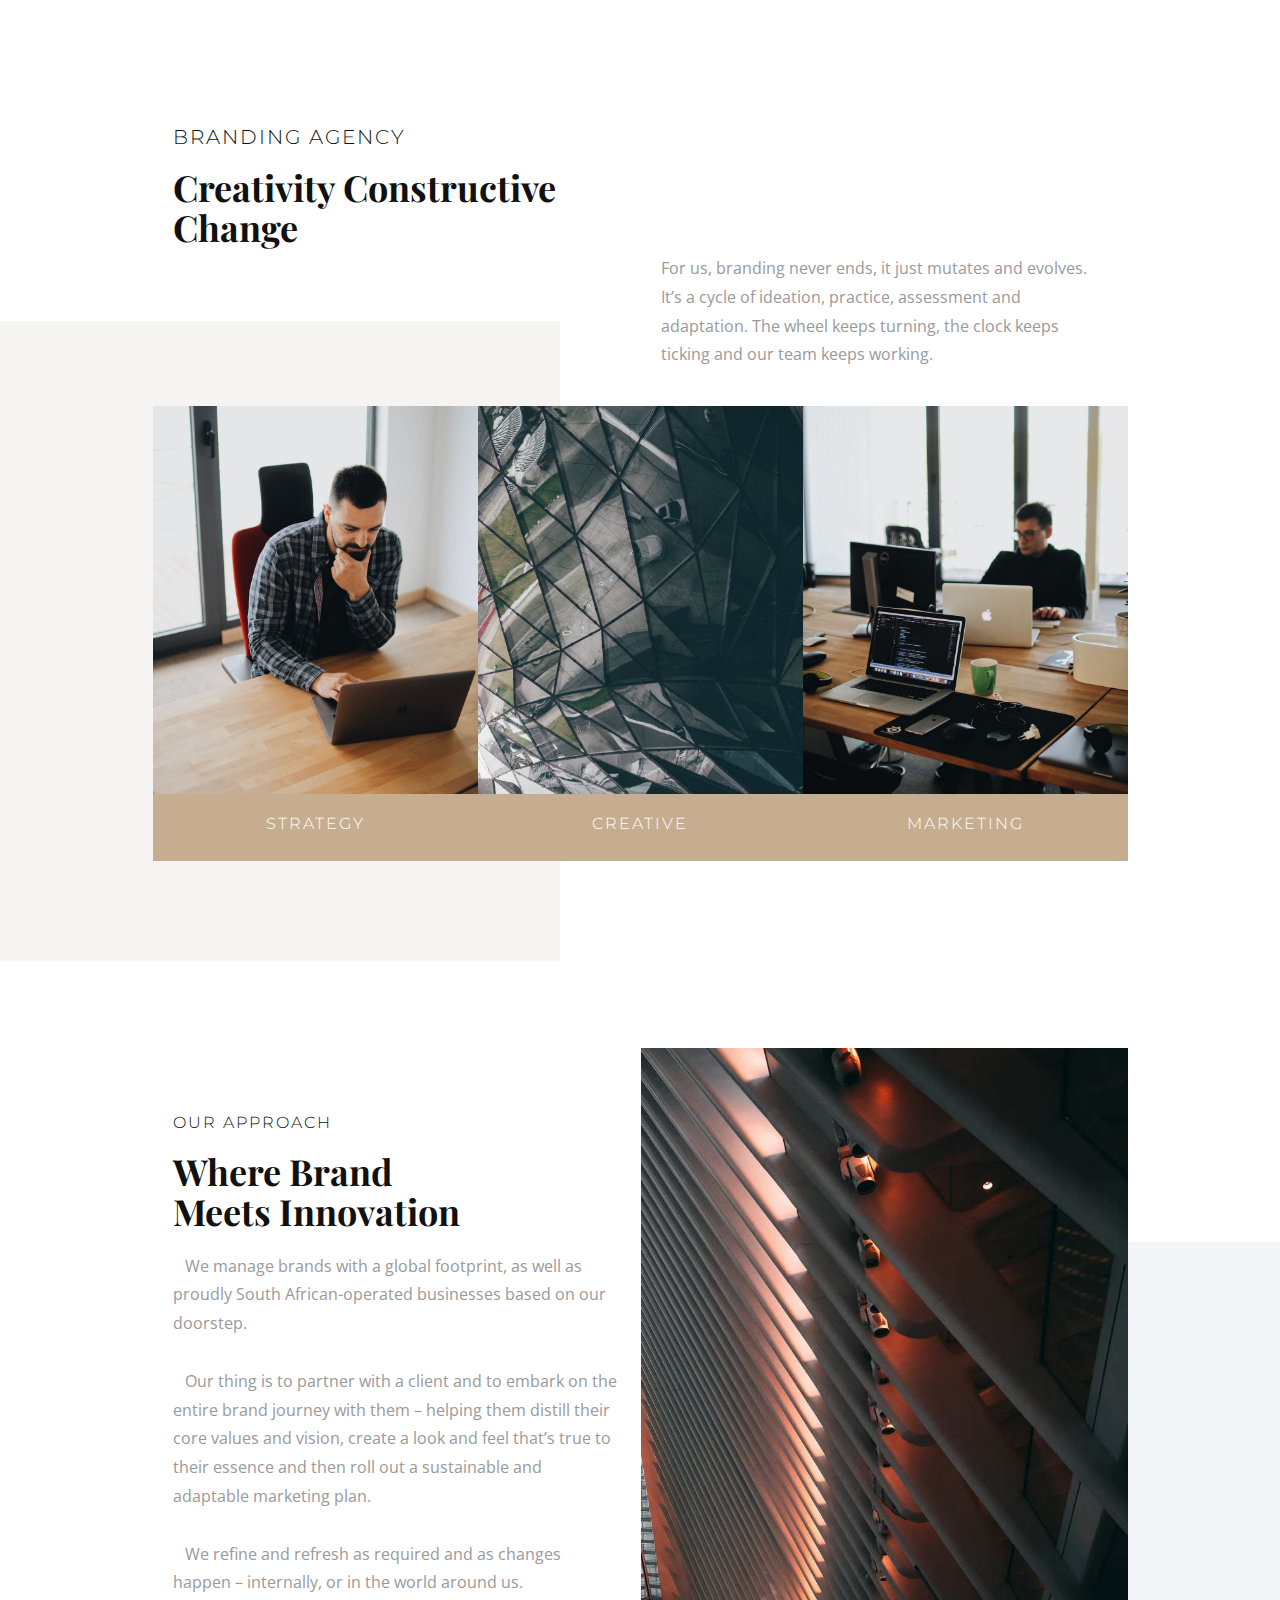
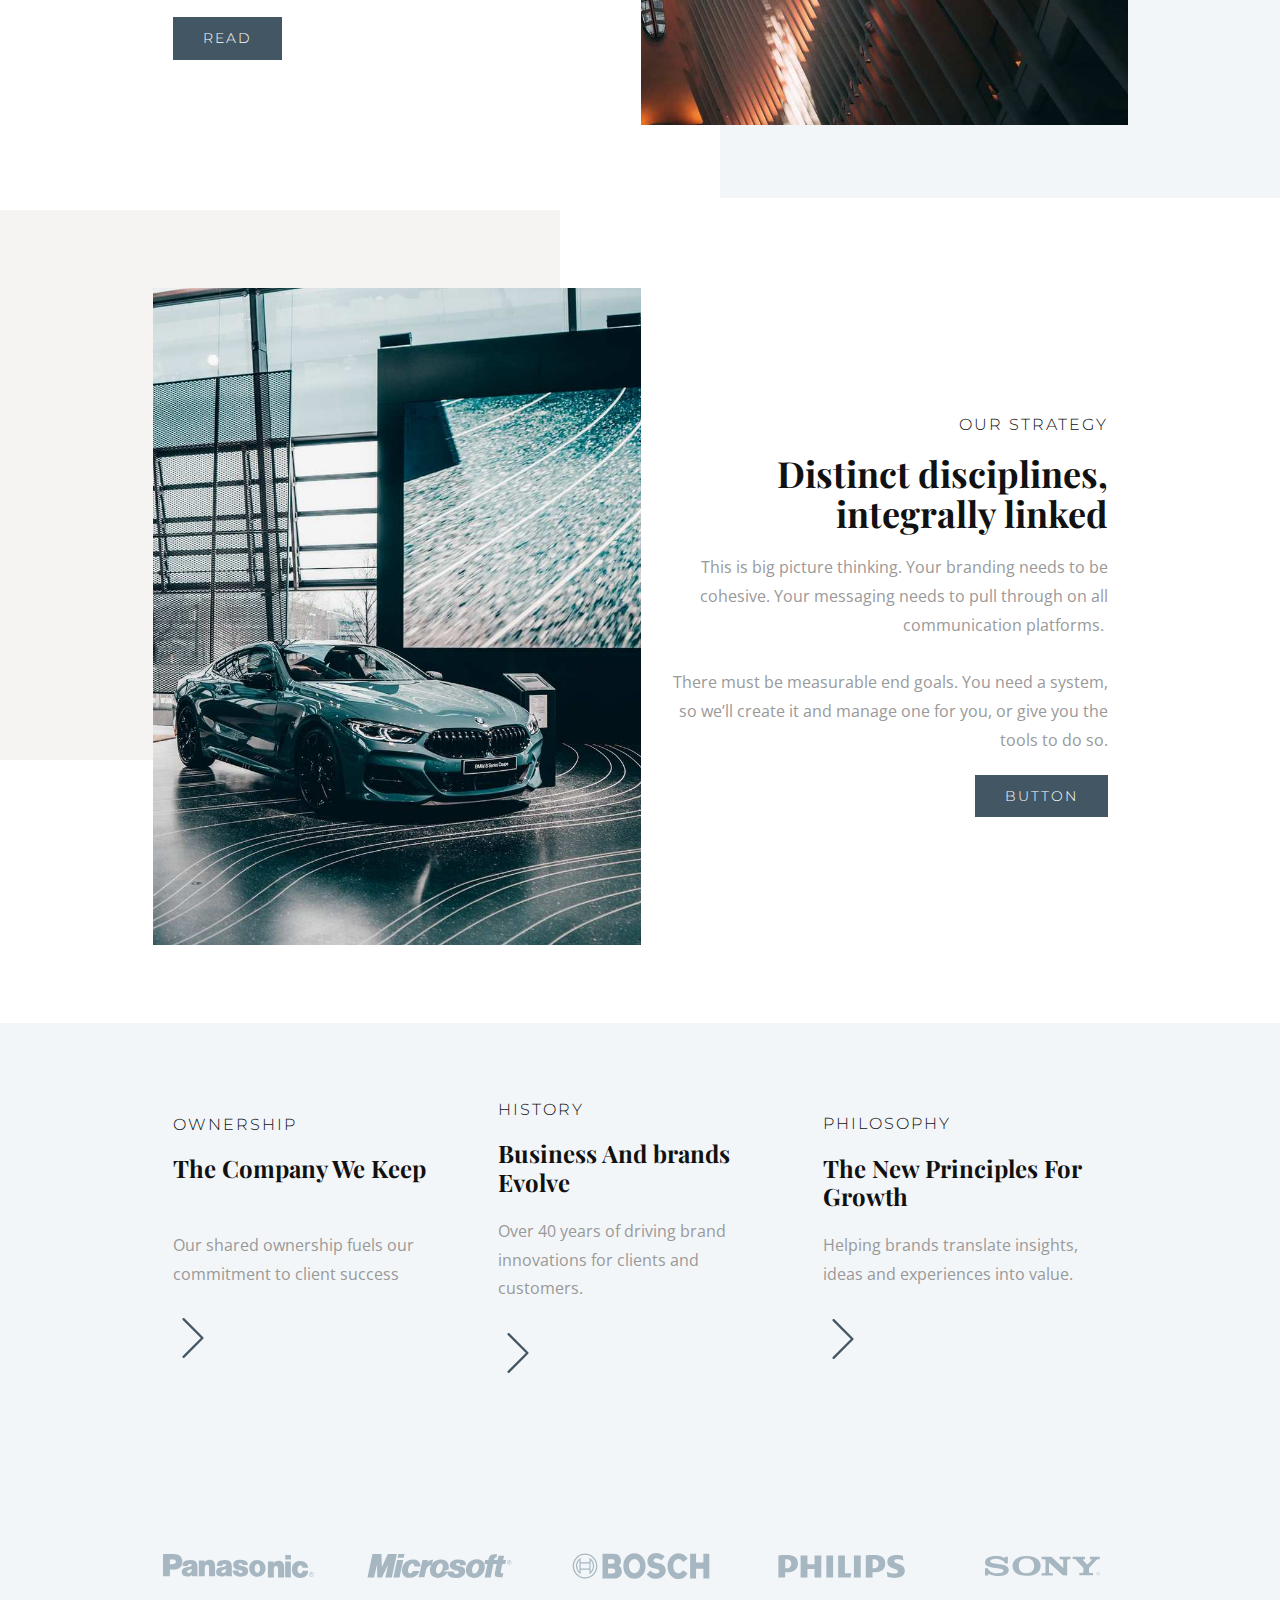
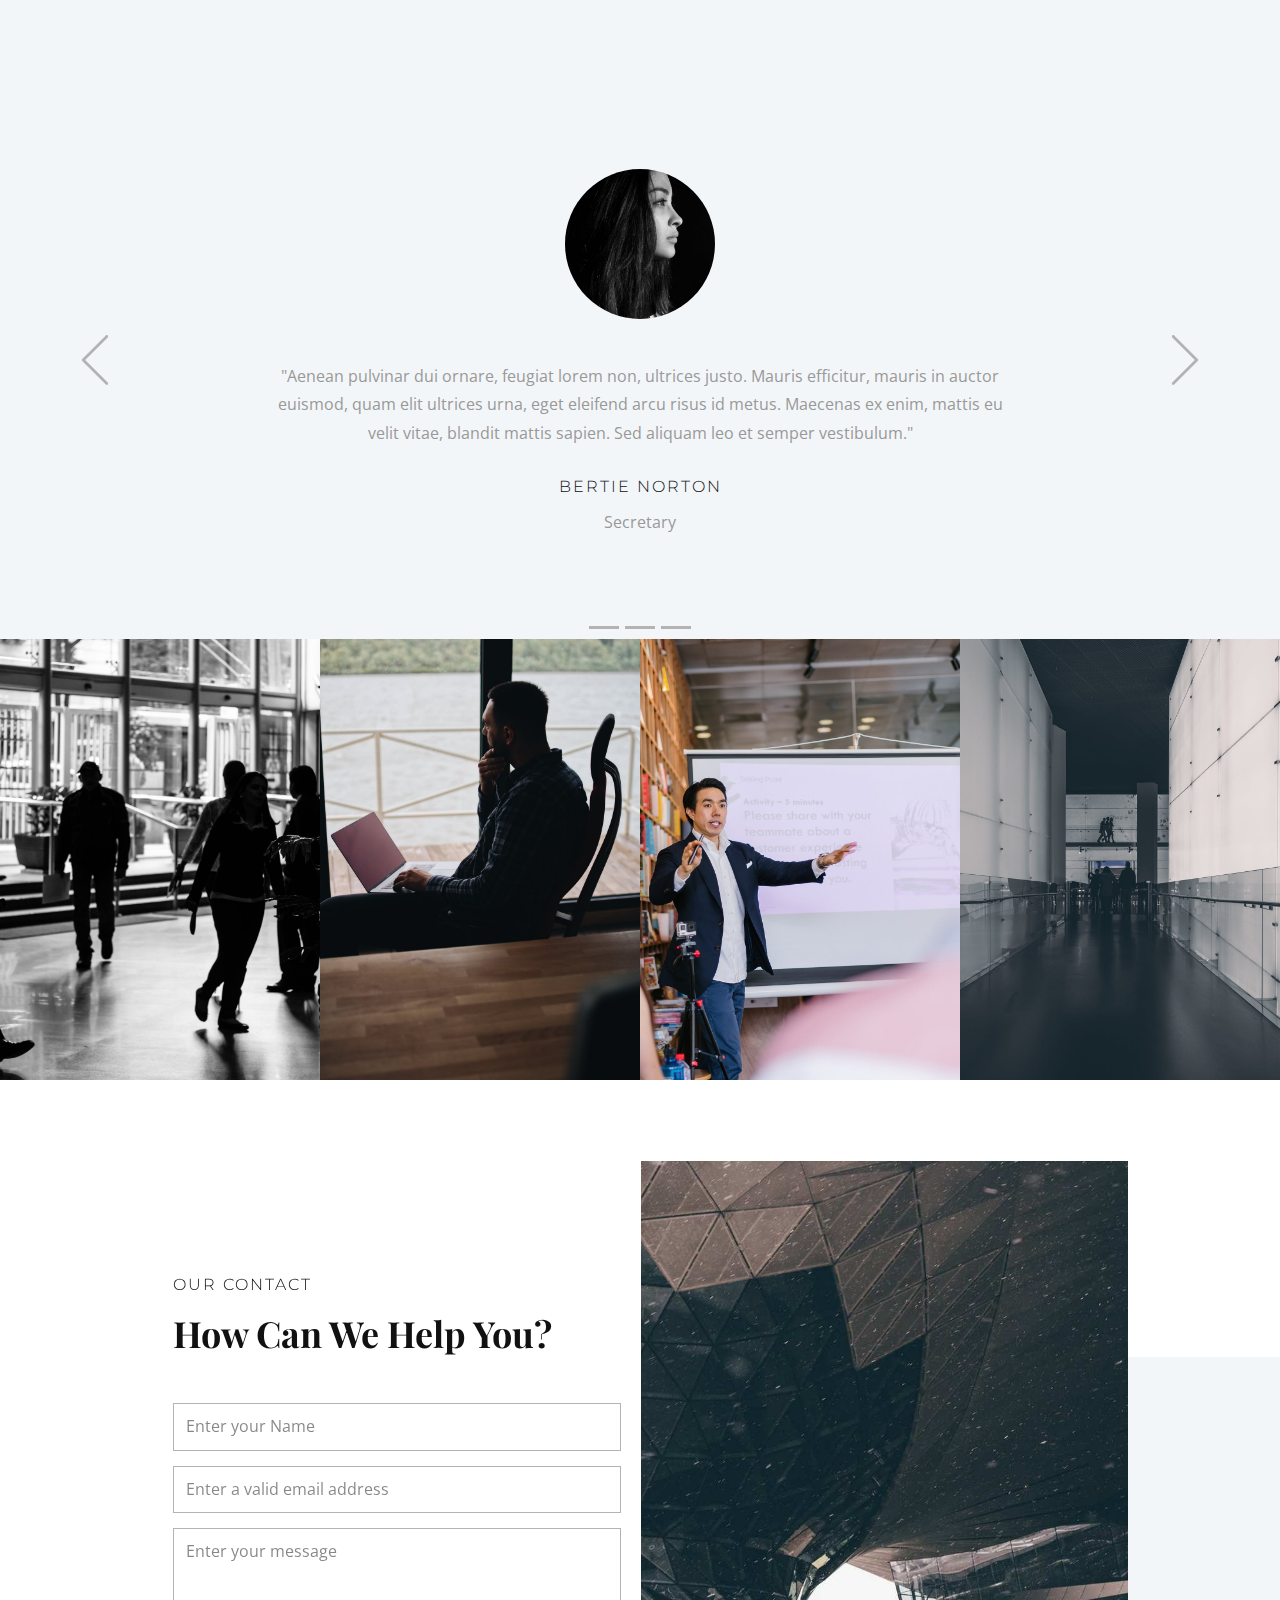
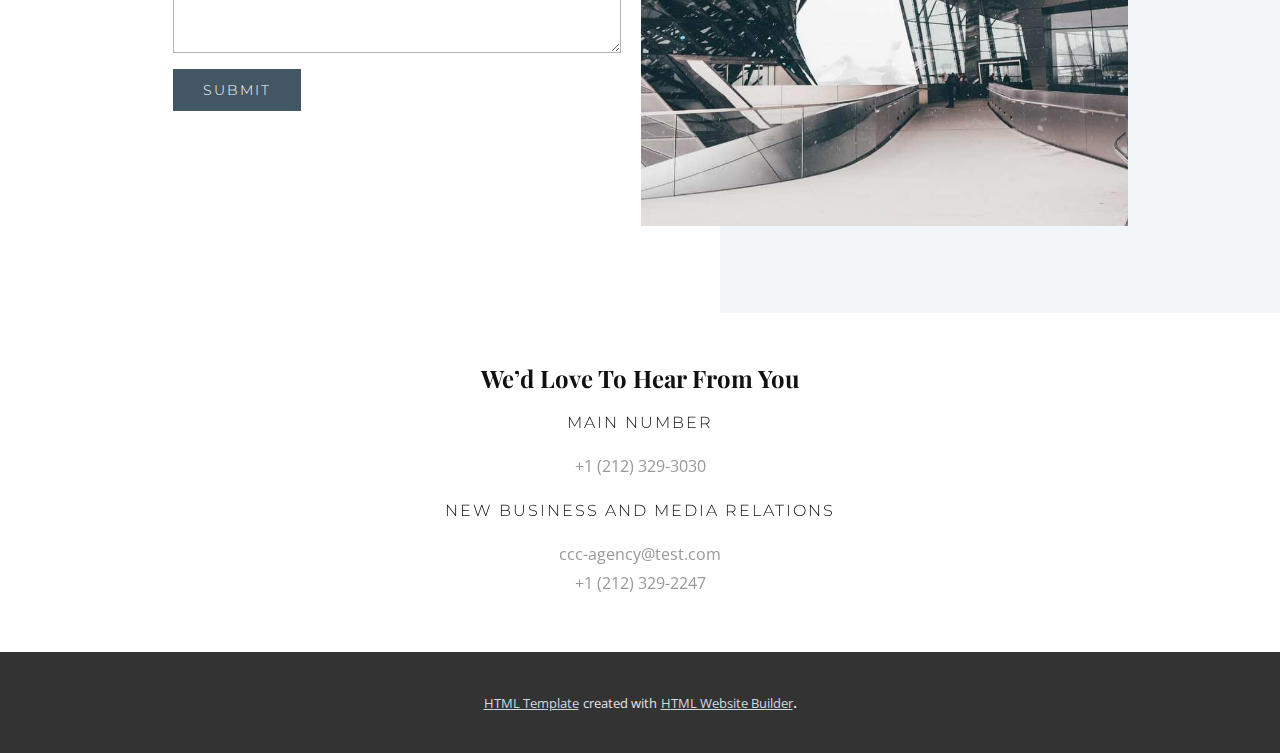
<file: public/Home.html>
<!DOCTYPE html>
<html style="font-size: 16px;">
  <head>
    <meta name="viewport" content="width=device-width, initial-scale=1.0">
    <meta charset="utf-8">
    <meta name="keywords" content="Branding Agency, Creativity Constructive Change, Where BrandMeets Innovation, Distinct disciplines, integrally linked, How Can We Help You?">
    <meta name="description" content="">
    <meta name="page_type" content="np-template-header-footer-from-plugin">
    <title>Home</title>
    <link rel="stylesheet" href="nicepage.css" media="screen">
<link rel="stylesheet" href="Home.css" media="screen">
    <script class="u-script" type="text/javascript" src="jquery.js" defer=""></script>
    <script class="u-script" type="text/javascript" src="nicepage.js" defer=""></script>
    <meta name="generator" content="Nicepage 3.10.2, www.11moban.com">
    
    
    
    <link id="u-theme-google-font" rel="stylesheet" href="https://fonts.googleapis.com/css?family=Roboto:100,100i,300,300i,400,400i,500,500i,700,700i,900,900i|Open+Sans:300,300i,400,400i,600,600i,700,700i,800,800i">
    <link id="u-page-google-font" rel="stylesheet" href="https://fonts.googleapis.com/css?family=Montserrat:100,100i,200,200i,300,300i,400,400i,500,500i,600,600i,700,700i,800,800i,900,900i|Playfair+Display:400,400i,500,500i,600,600i,700,700i,800,800i,900,900i">
    
    
    
    
    
    
    
    
    
    
    <script type="application/ld+json">{
		"@context": "http://schema.org",
		"@type": "Organization",
		"name": "",
		"url": "index.html"
}</script>
    <meta property="og:title" content="Home">
    <meta property="og:type" content="website">
    <meta name="theme-color" content="#425664">
    <link rel="canonical" href="index.html">
    <meta property="og:url" content="index.html">
  </head>
  <body class="u-body"> 
    <section class="u-clearfix u-section-1" id="sec-1820">
      <div class="u-palette-3-base u-shape u-shape-rectangle u-shape-1"></div>
      <div class="u-clearfix u-expanded-width-md u-layout-wrap u-layout-wrap-1">
        <div class="u-layout">
          <div class="u-layout-col">
            <div class="u-size-30">
              <div class="u-layout-row">
                <div class="u-container-style u-layout-cell u-left-cell u-size-30 u-layout-cell-1">
                  <div class="u-container-layout u-valign-top-md u-valign-top-sm u-valign-top-xs u-container-layout-1">
                    <h2 class="u-heading-font u-subtitle u-text u-text-1">Branding Agency</h2>
                    <h1 class="u-heading-font u-text u-title u-text-2">Creativity Constructive Change</h1>
                  </div>
                </div>
                <div class="u-container-style u-layout-cell u-right-cell u-size-30 u-layout-cell-2">
                  <div class="u-container-layout u-valign-middle-sm u-container-layout-2">
                    <p class="u-text u-text-3">For us, branding never ends, it just mutates and evolves. It’s a cycle of ideation, practice, assessment and adaptation. The wheel keeps turning, the clock keeps ticking and our team keeps working.</p>
                  </div>
                </div>
              </div>
            </div>
            <div class="u-size-30">
              <div class="u-layout-row">
                <div class="u-container-style u-layout-cell u-left-cell u-palette-2-base u-size-20 u-layout-cell-3">
                  <div class="u-container-layout u-container-layout-3">
                    <img class="u-expanded-width u-image u-image-1" src="images/pexelsphoto2102415.jpeg">
                    <h5 class="u-align-center u-text u-text-4">strategy</h5>
                  </div>
                </div>
                <div class="u-container-style u-layout-cell u-palette-2-base u-size-20 u-layout-cell-4">
                  <div class="u-container-layout u-container-layout-4">
                    <img class="u-expanded-width u-image u-image-2" src="images/pexelsphoto2127019.jpeg">
                    <h5 class="u-align-center u-text u-text-5">creative</h5>
                  </div>
                </div>
                <div class="u-container-style u-layout-cell u-palette-2-base u-right-cell u-size-20 u-layout-cell-5">
                  <div class="u-container-layout u-container-layout-5">
                    <img class="u-expanded-width u-image u-image-3" src="images/pexelsphoto2102416.jpeg">
                    <h5 class="u-align-center u-text u-text-6">marketing</h5>
                  </div>
                </div>
              </div>
            </div>
          </div>
        </div>
      </div>
    </section>
    <section class="u-clearfix u-section-2" id="sec-740c">
      <div class="u-palette-1-light-3 u-shape u-shape-rectangle u-shape-1"></div>
      <div class="u-clearfix u-expanded-width-md u-expanded-width-sm u-expanded-width-xs u-layout-wrap u-layout-wrap-1">
        <div class="u-gutter-0 u-layout">
          <div class="u-layout-row">
            <div class="u-container-style u-layout-cell u-left-cell u-size-30 u-layout-cell-1">
              <div class="u-container-layout u-valign-middle u-container-layout-1">
                <h5 class="u-text u-text-1">Our&nbsp;Approach</h5>
                <h2 class="u-text u-text-2">Where Brand<br>Meets Innovation
                </h2>
                <p class="u-text u-text-3">&nbsp; &nbsp;We manage brands with a global footprint, as well as proudly South African-operated businesses based on our doorstep.&nbsp;<br>
                  <br>&nbsp; &nbsp;Our thing is to partner with a client and to embark on the entire
                                    brand journey with them – helping them distill their core values and vision, create a look and feel that’s true to their essence and then roll out a sustainable and adaptable marketing plan.&nbsp;<br>
                  <br>&nbsp; &nbsp;We
                                    refine and refresh as required and as changes happen – internally, or in the world around us.
                </p>
                <a href="#" class="u-btn u-button-style u-btn-1">read</a>
              </div>
            </div>
            <div class="u-container-style u-image u-layout-cell u-right-cell u-size-30 u-image-1">
              <div class="u-container-layout u-container-layout-2"></div>
            </div>
          </div>
        </div>
      </div>
    </section>
    <section class="u-clearfix u-section-3" id="carousel_596c">
      <div class="u-palette-3-base u-shape u-shape-rectangle u-shape-1"></div>
      <div class="u-clearfix u-expanded-width-md u-expanded-width-sm u-expanded-width-xs u-layout-wrap u-layout-wrap-1">
        <div class="u-gutter-0 u-layout">
          <div class="u-layout-row">
            <div class="u-container-style u-image u-layout-cell u-right-cell u-size-30 u-image-1">
              <div class="u-container-layout u-container-layout-1"></div>
            </div>
            <div class="u-align-right u-container-style u-layout-cell u-left-cell u-size-30 u-layout-cell-2">
              <div class="u-container-layout u-valign-middle u-container-layout-2">
                <h5 class="u-text u-text-1">Our strategy</h5>
                <h2 class="u-text u-text-2">Distinct disciplines, integrally linked</h2>
                <p class="u-text u-text-3">&nbsp; &nbsp;This is big picture thinking. Your branding needs to be cohesive. Your messaging needs to pull through on all communication platforms.&nbsp;<br>
                  <br>&nbsp; &nbsp;There must be measurable end goals. You need
                                    a system, so we’ll create it and manage one for you, or give you the tools to do so.
                </p>
                <a href="https://www.www.11moban.com/website-builder" class="u-btn u-button-style u-btn-1">Button</a>
              </div>
            </div>
          </div>
        </div>
      </div>
    </section>
    <section class="u-clearfix u-palette-1-light-3 u-section-4" id="sec-934b">
      <div class="u-clearfix u-sheet u-sheet-1">
        <div class="u-clearfix u-layout-wrap u-layout-wrap-1">
          <div class="u-layout">
            <div class="u-layout-row">
              <div class="u-container-style u-layout-cell u-left-cell u-size-20 u-layout-cell-1">
                <div class="u-container-layout u-valign-middle-sm u-valign-middle-xl u-valign-middle-xs u-container-layout-1">
                  <h5 class="u-text u-text-1">Ownership</h5>
                  <h3 class="u-text u-text-2">The Company We Keep</h3>
                  <p class="u-text u-text-3">Our shared ownership fuels our commitment to client success</p><span class="u-icon u-icon-circle u-text-palette-1-base u-icon-1"><svg class="u-svg-link" preserveAspectRatio="xMidYMin slice" viewBox="0 0 477.175 477.175" style=""><use xmlns:xlink="http://www.w3.org/1999/xlink" xlink:href="#svg-3347"></use></svg><svg xmlns="http://www.w3.org/2000/svg" xmlns:xlink="http://www.w3.org/1999/xlink" version="1.1" id="svg-3347" x="0px" y="0px" viewBox="0 0 477.175 477.175" style="enable-background:new 0 0 477.175 477.175;" xml:space="preserve" class="u-svg-content"><g><path d="M360.731,229.075l-225.1-225.1c-5.3-5.3-13.8-5.3-19.1,0s-5.3,13.8,0,19.1l215.5,215.5l-215.5,215.5   c-5.3,5.3-5.3,13.8,0,19.1c2.6,2.6,6.1,4,9.5,4c3.4,0,6.9-1.3,9.5-4l225.1-225.1C365.931,242.875,365.931,234.275,360.731,229.075z   "></path>
</g><g></g><g></g><g></g><g></g><g></g><g></g><g></g><g></g><g></g><g></g><g></g><g></g><g></g><g></g><g></g></svg></span>
                </div>
              </div>
              <div class="u-container-style u-layout-cell u-size-20 u-layout-cell-2">
                <div class="u-container-layout u-valign-middle-lg u-valign-middle-sm u-valign-middle-xl u-valign-middle-xs u-container-layout-2">
                  <h5 class="u-text u-text-4">history</h5>
                  <h3 class="u-text u-text-5">Business And brands Evolve</h3>
                  <p class="u-text u-text-6">Over 40 years of driving brand innovations for clients and customers.</p><span class="u-icon u-icon-circle u-text-palette-1-base u-icon-2"><svg class="u-svg-link" preserveAspectRatio="xMidYMin slice" viewBox="0 0 477.175 477.175" style=""><use xmlns:xlink="http://www.w3.org/1999/xlink" xlink:href="#svg-cbfc"></use></svg><svg xmlns="http://www.w3.org/2000/svg" xmlns:xlink="http://www.w3.org/1999/xlink" version="1.1" id="svg-cbfc" x="0px" y="0px" viewBox="0 0 477.175 477.175" style="enable-background:new 0 0 477.175 477.175;" xml:space="preserve" class="u-svg-content"><g><path d="M360.731,229.075l-225.1-225.1c-5.3-5.3-13.8-5.3-19.1,0s-5.3,13.8,0,19.1l215.5,215.5l-215.5,215.5   c-5.3,5.3-5.3,13.8,0,19.1c2.6,2.6,6.1,4,9.5,4c3.4,0,6.9-1.3,9.5-4l225.1-225.1C365.931,242.875,365.931,234.275,360.731,229.075z   "></path>
</g><g></g><g></g><g></g><g></g><g></g><g></g><g></g><g></g><g></g><g></g><g></g><g></g><g></g><g></g><g></g></svg></span>
                </div>
              </div>
              <div class="u-container-style u-layout-cell u-right-cell u-size-20 u-layout-cell-3">
                <div class="u-container-layout u-valign-middle u-container-layout-3">
                  <h5 class="u-text u-text-7">philosophy</h5>
                  <h3 class="u-text u-text-8">The New Principles For Growth</h3>
                  <p class="u-text u-text-9">Helping brands translate insights, ideas and experiences into value.</p><span class="u-icon u-icon-circle u-text-palette-1-base u-icon-3"><svg class="u-svg-link" preserveAspectRatio="xMidYMin slice" viewBox="0 0 477.175 477.175" style=""><use xmlns:xlink="http://www.w3.org/1999/xlink" xlink:href="#svg-73aa"></use></svg><svg xmlns="http://www.w3.org/2000/svg" xmlns:xlink="http://www.w3.org/1999/xlink" version="1.1" id="svg-73aa" x="0px" y="0px" viewBox="0 0 477.175 477.175" style="enable-background:new 0 0 477.175 477.175;" xml:space="preserve" class="u-svg-content"><g><path d="M360.731,229.075l-225.1-225.1c-5.3-5.3-13.8-5.3-19.1,0s-5.3,13.8,0,19.1l215.5,215.5l-215.5,215.5   c-5.3,5.3-5.3,13.8,0,19.1c2.6,2.6,6.1,4,9.5,4c3.4,0,6.9-1.3,9.5-4l225.1-225.1C365.931,242.875,365.931,234.275,360.731,229.075z   "></path>
</g><g></g><g></g><g></g><g></g><g></g><g></g><g></g><g></g><g></g><g></g><g></g><g></g><g></g><g></g><g></g></svg></span>
                </div>
              </div>
            </div>
          </div>
        </div>
      </div>
    </section>
    <section class="u-clearfix u-palette-1-light-3 u-section-5" id="sec-18d2">
      <div class="u-clearfix u-sheet u-sheet-1">
        <div class="u-clearfix u-gutter-30 u-layout-wrap u-layout-wrap-1">
          <div class="u-gutter-0 u-layout">
            <div class="u-layout-row">
              <div class="u-container-style u-layout-cell u-left-cell u-size-12 u-size-60-md u-layout-cell-1">
                <div class="u-container-layout u-container-layout-1" src="">
                  <img class="u-expanded-width-xs u-image u-image-contain u-opacity u-opacity-65 u-image-1" src="images/1.svg" data-image-width="300" data-image-height="46">
                </div>
              </div>
              <div class="u-align-center-md u-align-center-sm u-align-center-xl u-align-center-xs u-container-style u-layout-cell u-size-12 u-size-60-md u-layout-cell-2">
                <div class="u-container-layout u-valign-middle-md u-valign-middle-sm u-valign-middle-xl u-valign-middle-xs u-container-layout-2" src="">
                  <img class="u-image u-image-contain u-opacity u-opacity-65 u-image-2" src="images/2.svg" data-image-width="300" data-image-height="46">
                </div>
              </div>
              <div class="u-container-style u-layout-cell u-size-12 u-size-60-md u-layout-cell-3">
                <div class="u-container-layout u-container-layout-3" src="">
                  <img class="u-image u-image-contain u-opacity u-opacity-65 u-image-3" src="images/3.svg" data-image-width="300" data-image-height="55">
                </div>
              </div>
              <div class="u-container-style u-layout-cell u-size-12 u-size-60-md u-layout-cell-4">
                <div class="u-container-layout u-container-layout-4" src="">
                  <img class="u-image u-image-contain u-opacity u-opacity-65 u-image-4" src="images/4.svg" data-image-width="300" data-image-height="52">
                </div>
              </div>
              <div class="u-align-center-md u-align-center-sm u-align-center-xl u-align-center-xs u-container-style u-layout-cell u-size-12 u-size-60-md u-layout-cell-5">
                <div class="u-container-layout u-valign-middle-md u-valign-middle-sm u-valign-middle-xl u-valign-middle-xs u-container-layout-5" src="">
                  <img class="u-image u-image-contain u-opacity u-opacity-65 u-image-5" src="images/5.svg" data-image-width="300" data-image-height="50">
                </div>
              </div>
            </div>
          </div>
        </div>
      </div>
    </section>
    <section class="u-carousel u-slide u-block-3210-1" id="carousel_3614" data-interval="5000" data-u-ride="carousel">
      <ol class="u-absolute-hcenter u-carousel-indicators u-block-3210-2">
        <li data-u-target="#carousel_3614" data-u-slide-to="0" class="u-active u-grey-30"></li>
        <li data-u-target="#carousel_3614" class="u-grey-30" data-u-slide-to="1"></li>
        <li data-u-target="#carousel_3614" class="u-grey-30" data-u-slide-to="2"></li>
      </ol>
      <div class="u-carousel-inner" role="listbox">
        <div class="u-active u-carousel-item u-clearfix u-palette-1-light-3 u-section-6-1">
          <div class="u-clearfix u-sheet u-sheet-1">
            <div class="u-clearfix u-expanded-width-xs u-gutter-0 u-layout-wrap u-layout-wrap-1">
              <div class="u-layout">
                <div class="u-layout-row">
                  <div class="u-align-center-lg u-align-center-md u-align-center-xs u-container-style u-layout-cell u-left-cell u-right-cell u-size-60 u-layout-cell-1">
                    <div class="u-container-layout u-container-layout-1">
                      <div alt="" class="u-align-left u-image u-image-circle u-image-1"></div>
                      <p class="u-align-center-sm u-align-center-xl u-text u-text-1">"Aenean pulvinar dui ornare, feugiat lorem non, ultrices justo. Mauris efficitur, mauris in auctor euismod, quam elit ultrices urna, eget eleifend arcu risus id metus. Maecenas ex enim, mattis eu velit vitae, blandit
                                            mattis sapien. Sed aliquam leo et semper vestibulum."</p>
                      <h5 class="u-align-center-sm u-align-center-xl u-text u-text-2">Bertie Norton</h5>
                      <p class="u-align-center u-text u-text-3">Secretary</p>
                    </div>
                  </div>
                </div>
              </div>
            </div>
          </div>
        </div>
        <div class="u-carousel-item u-clearfix u-palette-1-light-3 u-section-6-2">
          <div class="u-clearfix u-sheet u-sheet-1">
            <div class="u-clearfix u-expanded-width-xs u-gutter-0 u-layout-wrap u-layout-wrap-1">
              <div class="u-layout">
                <div class="u-layout-row">
                  <div class="u-align-center-lg u-align-center-md u-align-center-xs u-container-style u-layout-cell u-left-cell u-right-cell u-size-60 u-layout-cell-1">
                    <div class="u-container-layout u-container-layout-1">
                      <div alt="" class="u-align-left u-image u-image-circle u-image-1"></div>
                      <p class="u-align-center-sm u-align-center-xl u-text u-text-1">"Aenean pulvinar dui ornare, feugiat lorem non, ultrices justo. Mauris efficitur, mauris in auctor euismod, quam elit ultrices urna, eget eleifend arcu risus id metus. Maecenas ex enim, mattis eu velit vitae, blandit
                                            mattis sapien. Sed aliquam leo et semper vestibulum."</p>
                      <h5 class="u-align-center-sm u-align-center-xl u-text u-text-2">mike dowson</h5>
                      <p class="u-align-center u-text u-text-3">Developer</p>
                    </div>
                  </div>
                </div>
              </div>
            </div>
          </div>
        </div>
        <div class="u-carousel-item u-clearfix u-palette-1-light-3 u-section-6-3">
          <div class="u-clearfix u-sheet u-sheet-1">
            <div class="u-clearfix u-expanded-width-xs u-gutter-0 u-layout-wrap u-layout-wrap-1">
              <div class="u-layout">
                <div class="u-layout-row">
                  <div class="u-align-center-lg u-align-center-md u-align-center-xs u-container-style u-layout-cell u-left-cell u-right-cell u-size-60 u-layout-cell-1">
                    <div class="u-container-layout u-container-layout-1">
                      <div alt="" class="u-align-left u-image u-image-circle u-image-1"></div>
                      <p class="u-align-center-sm u-align-center-xl u-text u-text-1">"Aenean pulvinar dui ornare, feugiat lorem non, ultrices justo. Mauris efficitur, mauris in auctor euismod, quam elit ultrices urna, eget eleifend arcu risus id metus. Maecenas ex enim, mattis eu velit vitae, blandit
                                            mattis sapien. Sed aliquam leo et semper vestibulum."</p>
                      <h5 class="u-align-center-sm u-align-center-xl u-text u-text-2">linda jhonson</h5>
                      <p class="u-align-center u-text u-text-3">Manager</p>
                    </div>
                  </div>
                </div>
              </div>
            </div>
          </div>
        </div>
      </div>
      <a class="u-absolute-vcenter-lg u-absolute-vcenter-sm u-absolute-vcenter-xl u-absolute-vcenter-xs u-carousel-control u-carousel-control-prev u-text-grey-30 u-block-3210-3" href="#carousel_3614" role="button" data-u-slide="prev">
        <span aria-hidden="true">
          <svg viewBox="0 0 477.175 477.175"><path d="M145.188,238.575l215.5-215.5c5.3-5.3,5.3-13.8,0-19.1s-13.8-5.3-19.1,0l-225.1,225.1c-5.3,5.3-5.3,13.8,0,19.1l225.1,225
                    c2.6,2.6,6.1,4,9.5,4s6.9-1.3,9.5-4c5.3-5.3,5.3-13.8,0-19.1L145.188,238.575z"></path></svg>
        </span>
        <span class="sr-only">Previous</span>
      </a>
      <a class="u-absolute-vcenter-lg u-absolute-vcenter-sm u-absolute-vcenter-xl u-absolute-vcenter-xs u-carousel-control u-carousel-control-next u-text-grey-30 u-block-3210-4" href="#carousel_3614" role="button" data-u-slide="next">
        <span aria-hidden="true">
          <svg viewBox="0 0 477.175 477.175"><path d="M360.731,229.075l-225.1-225.1c-5.3-5.3-13.8-5.3-19.1,0s-5.3,13.8,0,19.1l215.5,215.5l-215.5,215.5
                    c-5.3,5.3-5.3,13.8,0,19.1c2.6,2.6,6.1,4,9.5,4c3.4,0,6.9-1.3,9.5-4l225.1-225.1C365.931,242.875,365.931,234.275,360.731,229.075z"></path></svg>
        </span>
        <span class="sr-only">Next</span>
      </a>
    </section>
    <section class="u-clearfix u-section-7" id="sec-1286">
      <div class="u-clearfix u-expanded-width u-layout-wrap u-layout-wrap-1">
        <div class="u-layout">
          <div class="u-layout-row">
            <div class="u-container-style u-image u-layout-cell u-left-cell u-size-15 u-size-30-md u-image-1">
              <div class="u-container-layout u-container-layout-1"></div>
            </div>
            <div class="u-container-style u-image u-layout-cell u-size-15 u-size-30-md u-image-2">
              <div class="u-container-layout u-container-layout-2"></div>
            </div>
            <div class="u-container-style u-image u-layout-cell u-size-15 u-size-30-md u-image-3">
              <div class="u-container-layout u-container-layout-3"></div>
            </div>
            <div class="u-container-style u-image u-layout-cell u-right-cell u-size-15 u-size-30-md u-image-4">
              <div class="u-container-layout u-container-layout-4"></div>
            </div>
          </div>
        </div>
      </div>
    </section>
    <section class="u-clearfix u-section-8" id="carousel_6d9f">
      <div class="u-palette-1-light-3 u-shape u-shape-rectangle u-shape-1"></div>
      <div class="u-clearfix u-expanded-width-md u-expanded-width-sm u-expanded-width-xs u-layout-wrap u-layout-wrap-1">
        <div class="u-gutter-0 u-layout">
          <div class="u-layout-row">
            <div class="u-container-style u-layout-cell u-left-cell u-size-30 u-layout-cell-1">
              <div class="u-container-layout u-valign-middle-lg u-valign-middle-xl u-valign-middle-xs u-container-layout-1">
                <h5 class="u-text u-text-1">Our&nbsp;contact</h5>
                <h2 class="u-text u-text-2">How Can We Help You?</h2>
                <div class="u-form u-form-1">
                  <form action="#" method="POST" class="u-block-6822-13 u-clearfix u-form-spacing-15 u-form-vertical u-inner-form" source="custom"><!-- hidden inputs for siteId and pageId -->
                    <div class="u-form-group u-form-name">
                      <label for="name-2097" class="u-form-control-hidden u-label">Name</label>
                      <input type="text" placeholder="Enter your Name" id="name-2097" name="name" class="u-border-1 u-border-grey-30 u-input u-input-rectangle u-white" required="">
                    </div><!-- always visible -->
                    <div class="u-form-email u-form-group">
                      <label for="email-2097" class="u-form-control-hidden u-label">Email</label>
                      <input type="email" placeholder="Enter a valid email address" id="email-2097" name="email" class="u-border-1 u-border-grey-30 u-input u-input-rectangle u-white" required="">
                    </div>
                    <div class="u-form-group u-form-message">
                      <label for="message-2097" class="u-form-control-hidden u-label">Message</label>
                      <textarea placeholder="Enter your message" rows="4" cols="50" id="message-2097" name="message" class="u-border-1 u-border-grey-30 u-input u-input-rectangle u-white" required=""></textarea>
                    </div>
                    <div class="u-form-group u-form-submit">
                      <a href="#" class="u-btn u-btn-submit u-button-style">Submit</a>
                      <input type="submit" value="submit" class="u-form-control-hidden">
                    </div>
                    <div class="u-form-send-message u-form-send-success"> Thank you! Your message has been sent. </div>
                    <div class="u-form-send-error u-form-send-message"> Unable to send your message. Please fix errors then try again. </div>
                    <input type="hidden" value="" name="recaptchaResponse">
                  </form>
                </div>
              </div>
            </div>
            <div class="u-container-style u-image u-layout-cell u-right-cell u-size-30 u-image-1">
              <div class="u-container-layout u-container-layout-2"></div>
            </div>
          </div>
        </div>
      </div>
    </section>
    <section class="u-clearfix u-section-9" id="sec-85a4">
      <div class="u-clearfix u-sheet u-sheet-1">
        <div class="u-align-center u-container-style u-group u-group-1">
          <div class="u-container-layout u-valign-middle u-container-layout-1">
            <h3 class="u-text u-text-1">We’d Love To Hear From You</h3>
            <h5 class="u-text u-text-2">MAIN NUMBER</h5>
            <p class="u-text u-text-3">+1 (212) 329-3030</p>
            <h5 class="u-text u-text-4">NEW BUSINESS AND MEDIA RELATIONS</h5>
            <p class="u-text u-text-5">ccc-agency@test.com <br>+1 (212) 329-2247
            </p>
          </div>
        </div>
      </div>
    </section>
    
    
    
    <section class="u-backlink u-clearfix u-grey-80">
      <a class="u-link" href="https://www.11moban.com/html-templates" target="_blank">
        <span>HTML Template</span>
      </a>
      <p class="u-text">
        <span>created with</span>
      </p>
      <a class="u-link" href="https://www.11moban.com/html-website-builder" target="_blank">
        <span>HTML Website Builder</span>
      </a>. 
    </section>
  </body>
</html>
</file>
<file: assets/css/templatemo-sixteen.css>
/*

TemplateMo 546 Sixteen Clothing

https://templatemo.com/tm-546-sixteen-clothing

*/
body {
  font-family: 'Poppins', sans-serif;
  overflow-x: hidden;
  text-rendering: optimizeLegibility;
  -webkit-font-smoothing: antialiased;
  -moz-osx-font-smoothing: grayscale;
}
p {
	margin-bottom: 0px;
	font-size: 14px;
	font-weight: 300;
	color: #4a4a4a;
	line-height: 24px;
}
a {
	text-decoration: none!important;
}
ul {
	padding: 0;
	margin: 0;
	list-style: none;
}

h1,h2,h3,h4,h5,h6 {
	margin: 0px;
}

ul.social-icons li {
	display: inline-block;
	margin-right: 3px;
}

ul.social-icons li:last-child {
	margin-right: 0px;
}

ul.social-icons li a {
	width: 50px;
	height: 50px;
	display: inline-block;
	line-height: 50px;
	background-color: #eee;
	color: #121212;
	font-size: 18px;
	text-align: center;
	transition: all .3s;
}

ul.social-icons li a:hover {
	background-color: #c6a765;
	color: #fff;
}

a.filled-button {
	background-color: #c6a765;
	color: #fff;
	font-size: 14px;
	text-transform: capitalize;
	font-weight: 300;
	padding: 10px 20px;
	border-radius: 5px;
	display: inline-block;
	transition: all 0.3s;
}

a.filled-button:hover {
	background-color: #121212;
	color: #fff;
}

.section-heading {
	text-align: left;
	margin-bottom: 60px;
	border-bottom: 1px solid #eee;
}

.section-heading h2 {
	font-size: 28px;
	font-weight: 400;
	color: #1e1e1e;
	margin-bottom: 15px;
}

.products-heading {
	background-image: url(../images/products-heading.jpg);
}

.about-heading {
	background-image: url(../images/about-heading.jpg);
}

.contact-heading {
	background-image: url(../images/contact-heading.jpg);
}

.page-heading {
	padding: 210px 0px 130px 0px;
	text-align: center;
	background-position: center center;
	background-repeat: no-repeat;
	background-size: cover;
}

.page-heading .text-content h4 {
	color: #c6a765;
	font-size: 22px;
	text-transform: uppercase;
	font-weight: 700;
	margin-bottom: 15px;
}

.page-heading .text-content h2 {
	color: #fff;
	font-size: 62px;
	text-transform: uppercase;
	letter-spacing: 5px;
}

#preloader {
  overflow: hidden;
  background: #c6a765;
  left: 0;
  right: 0;
  top: 0;
  bottom: 0;
  position: fixed;
  z-index: 9999999;
  color: #fff;
}

#preloader .jumper {
  left: 0;
  top: 0;
  right: 0;
  bottom: 0;
  display: block;
  position: absolute;
  margin: auto;
  width: 50px;
  height: 50px;
}

#preloader .jumper > div {
  background-color: #fff;
  width: 10px;
  height: 10px;
  border-radius: 100%;
  -webkit-animation-fill-mode: both;
  animation-fill-mode: both;
  position: absolute;
  opacity: 0;
  width: 50px;
  height: 50px;
  -webkit-animation: jumper 1s 0s linear infinite;
  animation: jumper 1s 0s linear infinite;
}

#preloader .jumper > div:nth-child(2) {
  -webkit-animation-delay: 0.33333s;
  animation-delay: 0.33333s;
}

#preloader .jumper > div:nth-child(3) {
  -webkit-animation-delay: 0.66666s;
  animation-delay: 0.66666s;
}

@-webkit-keyframes jumper {
  0% {
    opacity: 0;
    -webkit-transform: scale(0);
    transform: scale(0);
  }
  5% {
    opacity: 1;
  }
  100% {
    -webkit-transform: scale(1);
    transform: scale(1);
    opacity: 0;
  }
}

@keyframes jumper {
  0% {
    opacity: 0;
    -webkit-transform: scale(0);
    transform: scale(0);
  }
  5% {
    opacity: 1;
  }
  100% {
    opacity: 0;
  }
}


/* Header Style */
header {
	position: absolute;
	z-index: 99999;
	width: 100%;
	height: 80px;
	background-color: #232323;
	-webkit-transition: all 0.3s ease-in-out 0s;
    -moz-transition: all 0.3s ease-in-out 0s;
    -o-transition: all 0.3s ease-in-out 0s;
    transition: all 0.3s ease-in-out 0s;
}
header .navbar {
	padding: 17px 0px;
}
.background-header .navbar {
	padding: 17px 0px;
}
.background-header {
	top: 0;
	position: fixed;
	background-color: #fff!important;
	box-shadow: 0px 1px 10px rgba(0,0,0,0.1);
}
.background-header .navbar-brand h2 {
	color: #121212!important;
}
.background-header .navbar-nav a.nav-link {
	color: #1e1e1e!important;
}
.background-header .navbar-nav .nav-link:hover,
.background-header .navbar-nav .active>.nav-link,
.background-header .navbar-nav .nav-link.active,
.background-header .navbar-nav .nav-link.show,
.background-header .navbar-nav .show>.nav-link {
	color: #c6a765!important;
}
.navbar .navbar-brand {
	float: 	left;
	margin-top: -12px;
	outline: none;
}
.navbar .navbar-brand h2 {
	color: #fff;
	text-transform: uppercase;
	font-size: 24px;
	font-weight: 700;
	-webkit-transition: all .3s ease 0s;
    -moz-transition: all .3s ease 0s;
    -o-transition: all .3s ease 0s;
    transition: all .3s ease 0s;
}
.navbar .navbar-brand h2 em {
	font-style: normal;
	color: #c6a765;
}
#navbarResponsive {
	z-index: 999;
}
.navbar-collapse {
	text-align: center;
}
.navbar .navbar-nav .nav-item {
	margin: 0px 15px;
}
.navbar .navbar-nav a.nav-link {
	text-transform: capitalize;
	font-size: 15px;
	font-weight: 500;
	letter-spacing: 0.5px;
	color: #fff;
	transition: all 0.5s;
	margin-top: 5px;
}
.navbar .navbar-nav .nav-link:hover,
.navbar .navbar-nav .active>.nav-link,
.navbar .navbar-nav .nav-link.active,
.navbar .navbar-nav .nav-link.show,
.navbar .navbar-nav .show>.nav-link {
	color: #fff;
	padding-bottom: 25px;
	border-bottom: 3px solid #c6a765;
}
.navbar .navbar-toggler-icon {
	background-image: none;
}
.navbar .navbar-toggler {
	border-color: #fff;
	background-color: #fff;	
	height: 36px;
	outline: none;
	border-radius: 0px;
	position: absolute;
	right: 30px;
	top: 20px;
}
.navbar .navbar-toggler-icon:after {
	content: '\f0c9';
	color: #c6a765;
	font-size: 18px;
	line-height: 26px;
	font-family: 'FontAwesome';
}



/* Banner Style */
.banner {
	position: relative;
	text-align: center;
	padding-top: 80px;
}

.banner-item-01 {
	padding: 300px 0px;
	background-image: url(../images/slide_01.jpg);
	background-size: cover;
	background-repeat: no-repeat;
	background-position: center center;
}

.banner-item-02 {
	padding: 300px 0px;
	background-image: url(../images/slide_02.jpg);
	background-size: cover;
	background-repeat: no-repeat;
	background-position: center center;
}

.banner-item-03 {
	padding: 300px 0px;
	background-image: url(../images/slide_03.jpg);
	background-size: cover;
	background-repeat: no-repeat;
	background-position: center center;
}

.banner .banner-item {
	max-height: 600px;
}

.banner .text-content {
	position: absolute;
	top: 50%;
	transform: translateY(-50%);
	text-align: center;
	width: 100%;
}

.banner .text-content h4 {
	color: #c6a765;
	font-size: 22px;
	text-transform: uppercase;
	font-weight: 700;
	margin-bottom: 15px;
}

.banner .text-content h2 {
	color: #fff;
	font-size: 62px;
	text-transform: uppercase;
	letter-spacing: 5px;
}

.owl-banner .owl-dots .owl-dot {
  border-radius: 3px;
}
.owl-banner .owl-dots {
    display: -webkit-box;
    display: -webkit-flex;
    display: -ms-flexbox;
    display: flex;
    -ms-flex-pack: center;
    -webkit-justify-content: center;
    justify-content: center;
    position: absolute;
    left: 50%;
    transform: translateX(-50%);
    bottom: 30px;
}
.owl-banner .owl-dots .owl-dot {
    width: 10px;
    height: 10px;
    border-radius: 50%;
    margin: 0 10px;
    background-color: #fff;
    opacity: 0.5;
}
.owl-banner .owl-dots .owl-dot:focus {
    outline: none
}
.owl-banner .owl-dots .owl-dot.active {
    background-color: #fff;
    opacity: 1;
}



/* Latest Produtcs */

.latest-products {
	margin-top: 100px;
}

.latest-products .section-heading a {
	float: right;
	margin-top: -35px;
	text-transform: uppercase;
	font-size: 13px;
	font-weight: 700;
	color: #c6a765;
}

.product-item {
	border: 1px solid #eee;
	margin-bottom: 30px;
}

.product-item .down-content {
	padding: 30px;
	position: relative;
}

.product-item img {
	width: 100%;
	overflow: hidden;
}

.product-item .down-content h4 {
	font-size: 17px;
	color: #1a6692;
	margin-bottom: 20px;
}

.product-item .down-content h6 {
	position: absolute;
	top: 30px;
	right: 30px;
	font-size: 18px;
	color: #121212;
}

.product-item .down-content p {
	margin-bottom: 20px;
}

.product-item .down-content ul li {
	display: inline-block;
}

.product-item .down-content ul li i {
	color: #c6a765;
	font-size: 14px;
}

.product-item .down-content span {
	position: absolute;
	right: 30px;
	bottom: 30px;
	font-size: 13px;
	color: #c6a765;
	font-weight: 500;
}




/* Best Features */

.about-features {
	margin-top: 100px!important;
}

.about-features p {
	border-bottom: 1px solid #eee;
	padding-bottom: 20px;
}

.about-features .container .row {
	padding-bottom: 0px!important;
	border-bottom: none!important;
}

.best-features {
	margin-top: 50px;
}

.best-features .container .row {
	border-bottom: 1px solid #eee;
	padding-bottom: 60px;
}

.best-features img {
	width: 100%;
	overflow: hidden;
}

.best-features h4 {
	font-size: 17px;
	color: #1a6692;
	margin-bottom: 20px;
}

.best-features ul.featured-list li {
	display: block;
	margin-bottom: 10px;
}

.best-features p {
	margin-bottom: 25px;
}

.best-features ul.featured-list li a {
	font-size: 14px;
	color: #4a4a4a;
	font-weight: 300;
	transition: all .3s;
	position: relative;
	padding-left: 13px;
}

.best-features ul.featured-list li a:before {
	content: '';
	width: 5px;
	height: 5px;
	display: inline-block;
	background-color: #4a4a4a;
	position: absolute;
	left: 0;
	transition: all .3s;
	top: 8px;
}

.best-features ul.featured-list li a:hover {
	color: #c6a765;
}

.best-features ul.featured-list li a:hover::before {
	background-color: #c6a765;
}

.best-features .filled-button {
	margin-top: 20px;
}





/* Call To Action */

.call-to-action .inner-content {
	margin-top: 60px;
	padding: 30px;
	background-color: #f7f7f7;
	border-radius: 5px;
}

.call-to-action .inner-content h4 {
	font-size: 17px;
	color: #1a6692;
	margin-bottom: 15px;
}

.call-to-action .inner-content em {
	font-style: normal;
	font-weight: 700;
}

.call-to-action .inner-content .col-md-4 {
	text-align: right;
}

.call-to-action .inner-content .filled-button {
	margin-top: 12px;
}




/* Footer */

footer {
	text-align: center;
}

footer .inner-content {
	border-top: 1px solid #eee;
	margin-top: 60px;
	padding: 60px 0px;
}

footer .inner-content p {
	text-transform: uppercase;
}

footer .inner-content p a {
	color: #c6a765;
	margin-left: 3px;
}




/* Product Page */

.products {
	margin-top: 100px;
}

.products .filters {
	text-align: center;
	border-bottom: 1px solid #eee;
	padding-bottom: 10px;
	margin-bottom: 60px;
}

.products .filters li {
	text-transform: uppercase;
	font-size: 13px;
	font-weight: 700;
	color: #121212;
	display: inline-block;
	margin: 0px 10px;
	transition: all .3s;
	cursor: pointer;
}

.products .filters ul li.active,
.products .filters ul li:hover {
  color: #c6a765;
}

.products ul.pages {
	margin-top: 30px;
	text-align: center;
}

.products ul.pages li {
	display: inline-block;
	margin: 0px 2px;
}

.products ul.pages li a {
	width: 44px;
	height: 44px;
	display: inline-block;
	line-height: 42px;
	border: 1px solid #eee;
	font-size: 15px;
	font-weight: 700;
	color: #121212;
	transition: all .3s;
}

.products ul.pages li a:hover,
.products ul.pages li.active a {
	background-color: #c6a765;
	border-color: #c6a765;
	color: #fff;
}



/* Team Members */

.team-members {
	margin-top: 100px;
}

.team-member {
	border: 1px solid #eee;
	margin-bottom: 30px;
}

.team-member img {
	width: 100%;
	overflow: hidden;
}

.team-member .down-content {
	padding: 30px;
	text-align: center;
}

.team-member .thumb-container {
	position: relative;
}

.team-member .thumb-container .hover-effect {
	position: absolute;
	background-color: rgba(243,63,63,0.9);
	top: 0;
	left: 0;
	width: 100%;
	height: 100%;
	opacity: 0;
	visibility: hidden;
	transition: all .5s;
}

.team-member .thumb-container .hover-effect .hover-content {
	position: absolute;
	display: inline-block;
	width: 100%;
	text-align: center;
	top: 50%;
	transform: translateY(-50%);
}

.team-member .thumb-container .hover-effect .hover-content ul.social-icons li a:hover {
	background-color: #fff;
	color: #c6a765;
}

.team-member:hover .hover-effect {
	visibility: visible;
	opacity: 1;
}

.team-member .down-content h4 {
	font-size: 17px;
	color: #1a6692;
	margin-bottom: 8px;
}

.team-member .down-content span {
	display: block;
	font-size: 13px;
	color: #c6a765;
	font-weight: 500;
	margin-bottom: 20px;
}




/* Services */

.services {
	background-image: url(../images/services-bg.jpg);
	background-position: center center;
	background-repeat: no-repeat;
	background-size: cover;
	background-attachment: fixed;
	padding: 100px 0px;
}

.services .service-item {
	text-align: center;
}

.services .service-item .icon {
	background-color: #f7f7f7;
	padding: 40px;
}

.services .service-item .icon i {
	width: 100px;
	height: 100px;
	display: inline-block;
	text-align: center;
	line-height: 100px;
	background-color: #c6a765;
	color: #fff;
	font-size: 32px;
}

.services .service-item .down-content {
	background-color: #fff;
	padding: 40px 30px;
}

.services .service-item .down-content h4 {
	font-size: 17px;
	color: #1a6692;
	margin-bottom: 20px;
}

.services .service-item .down-content p {
	margin-bottom: 25px;
}




/* Clients */

.happy-clients {
	margin-top: 100px;
	margin-bottom: 40px;
}

.happy-clients .client-item img {
	max-width: 100%;
	overflow: hidden;
	transition: all .3s;
	cursor: pointer;
}

.happy-clients .client-item img:hover {
	opacity: 0.8;
}




/* Find Us */

.find-us {
	margin-top: 100px;
}

.find-us p {
	border-bottom: 1px solid #eee;
	padding-bottom: 30px;
	margin-bottom: 30px;
}

.find-us h4 {
	font-size: 17px;
	color: #1a6692;
	margin-bottom: 20px;
}

.find-us .left-content {
	margin-left: 30px;
}



/* Send Message */

.send-message {
	margin-top: 100px;
}

.contact-form input {
	font-size: 14px;
	width: 100%;
	height: 44px;
	display: inline-block;
	line-height: 42px;
	border: 1px solid #eee;
	border-radius: 0px;
	margin-bottom: 30px;
}

.contact-form input:focus {
	box-shadow: none;
	border: 1px solid #eee;
}

.contact-form textarea {
	font-size: 14px;
	width: 100%;
	min-width: 100%;
	min-height: 120px;
	height: 120px;
	max-height: 180px;
	border: 1px solid #eee;
	border-radius: 0px;
	margin-bottom: 30px;
}

.contact-form textarea:focus {
	box-shadow: none;
	border: 1px solid #eee;
}

.contact-form button.filled-button {
	background-color: #c6a765;
	color: #fff;
	font-size: 14px;
	text-transform: capitalize;
	font-weight: 300;
	padding: 10px 20px;
	border-radius: 5px;
	display: inline-block;
	transition: all 0.3s;
	border: none;
	outline: none;
	cursor: pointer;
}

.contact-form button.filled-button:hover {
	background-color: #121212;
	color: #fff;
}

.accordion {
	margin-left: 30px;
}

.accordion a {
	cursor: pointer;
	font-size: 17px;
	color: #1a6692!important;
	margin-bottom: 20px;
	transition: all .3s;
}

.accordion a:hover {
	color: #c6a765!important;
}

.accordion a.active {
  color: #c6a765!important;
}

.accordion li .content {
  display: none;
  margin-top: 10px;
}

.accordion li:first-child {
	border-top: 1px solid #eee;
}

.accordion li {
	border-bottom: 1px solid #eee;
	padding: 15px 0px;
}

/* Responsive Style */
@media (max-width: 768px) {
	.banner .text-content {
		width: 90%;
		margin-left: 5%;
	}
	.banner .text-content h4 {
		font-size: 22px;
	}

	.banner .text-content h2 {
		font-size: 36px;
		letter-spacing: 0.5px;
	}
	.banner-item-01,
	.banner-item-02,
	.banner-item-03 {
		padding: 180px 0px;
	}
	.page-heading .text-content h4 {
		font-size: 22px;
	}

	.page-heading .text-content h2 {
		font-size: 36px;
		letter-spacing: 0.5px;
	}
	.latest-products .section-heading a {
		float: none;
		margin-top: 0px;
		display: block;
		margin-bottom: 20px;
	}
	.product-item .down-content h4 {
		margin-bottom: 20px!important;
	}
	.product-item .down-content h6 {
		position: absolute!important;
		top: 30px!important;
		right: 30px!important;
	}
	.product-item .down-content span {
		position: absolute!important;
		right: 30px!important;
		bottom: 30px!important;
	}
	.best-features .left-content {
		margin-bottom: 30px;
	}
	.call-to-action .inner-content {
		text-align: center;
	}
	.call-to-action .inner-content .filled-button {
		text-align: center;
		width: 100%;
		margin-top: 20px;
	}
	.about-features img {
		margin-bottom: 30px;
	}
	.service-item {
		margin-bottom: 30px;
	}
	.find-us #map {
		margin-bottom: 30px;
	}
	.find-us .left-content {
		margin-left: 0px;
	}
	.send-message .accordion {
		margin-top: 30px;
		margin-left: 0px;
	}
}

@media (max-width: 992px) {
	.navbar .navbar-brand {
		position: absolute;
		left: 30px;
		top: 32px;
	}
	.navbar .navbar-brand {
		width: auto;
	}
	.navbar:after {
		display: none;
	}
	#navbarResponsive {
	    z-index: 99999;
	    position: absolute;
	    top: 80px;
	    left: 0;
	    width: 100%;
	    text-align: center;
	    background-color: #fff;
	    box-shadow: 0px 10px 10px rgba(0,0,0,0.1);
	}
	.navbar .navbar-nav .nav-item {
		border-bottom: 1px solid #eee;
	}
	.navbar .navbar-nav .nav-item:last-child {
		border-bottom: none;
	}
	.navbar .navbar-nav a.nav-link {
		padding: 15px 0px;
		color: #1e1e1e!important;
	}
	.navbar .navbar-nav .nav-link:hover,
	.navbar .navbar-nav .active>.nav-link,
	.navbar .navbar-nav .nav-link.active,
	.navbar .navbar-nav .nav-link.show,
	.navbar .navbar-nav .show>.nav-link {
		color: #c6a765!important;
		border-bottom: none!important;
		padding-bottom: 15px;
	}
	.product-item .down-content h4 {
		margin-bottom: 10px;
	}
	.product-item .down-content h6 {
		position: relative;
		top: 0;
		right: 0;
		margin-bottom: 20px;
	}
	.product-item .down-content span {
		position: relative;
		right: 0;
		bottom: 0;
	}
}
</file>
